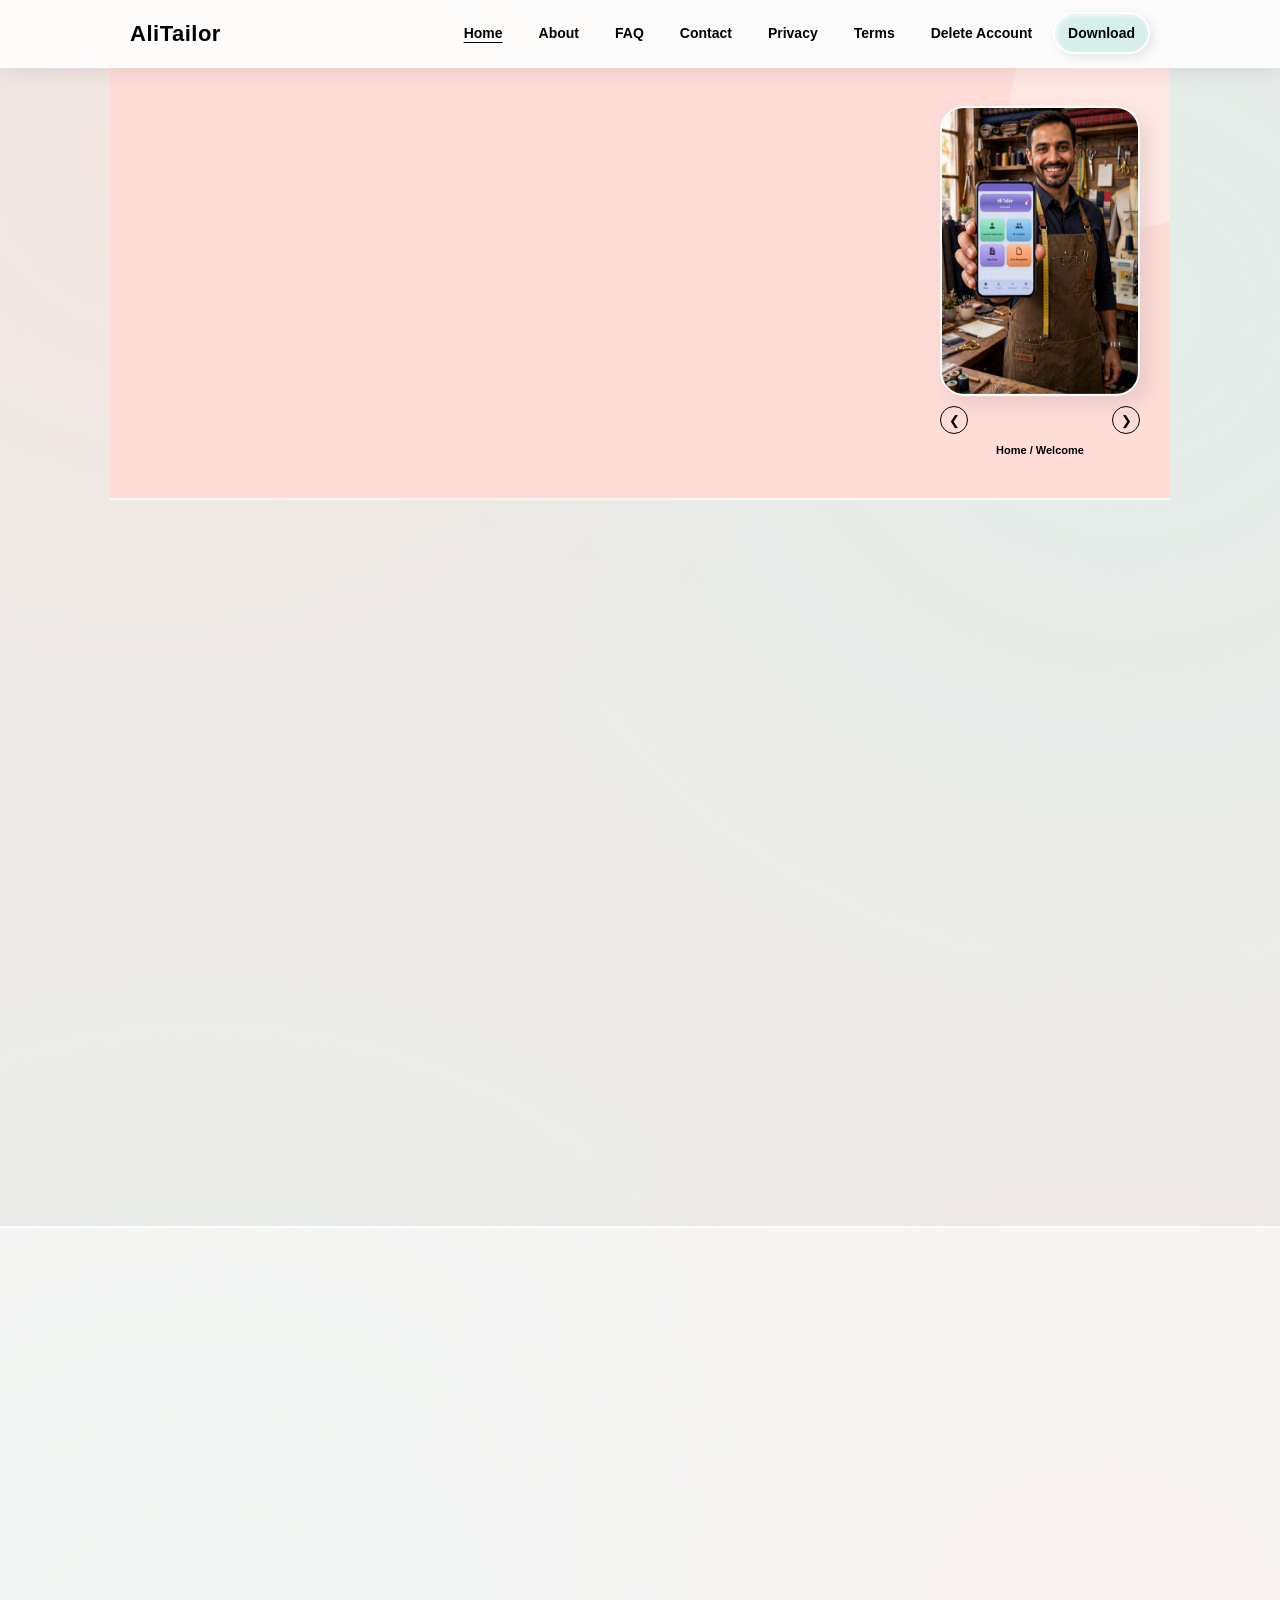
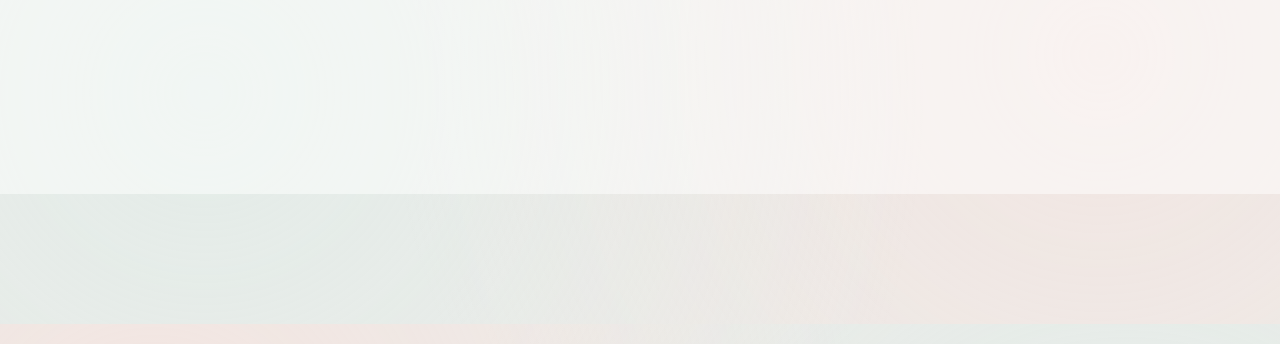
<file: index.html>
<!DOCTYPE html>
<html lang="en">
<head>
    <meta charset="UTF-8">
    <meta name="viewport" content="width=device-width, initial-scale=1.0">
    <title>Ali Tailor — Digital Book for Tailors</title>
    <link rel="icon" type="image/png" href="https://alitailor.top/icon.png">
    <meta name="robots" content="index, follow">
    <link rel="canonical" href="https://alitailor.top/">
<link rel="stylesheet" href="styles.css">
    <meta property="og:type" content="website">
    <meta property="og:site_name" content="Ali Tailor">
    <meta property="og:title" content="Ali Tailor — Digital Book for Tailors">
    <meta property="og:description" content="Save measurements, manage orders and credits, and keep secure backups — all in one simple app for tailors.">
    <meta property="og:url" content="https://alitailor.top/">
    <meta property="og:image" content="https://alitailor.top/icon.png">
    <meta name="twitter:card" content="summary_large_image">
    <meta name="twitter:title" content="Ali Tailor — Digital Book for Tailors">
    <meta name="twitter:description" content="Save measurements, manage orders and credits, and keep secure backups — all in one simple app for tailors.">
    <script type="application/ld+json">{"@context": "https://schema.org", "@type": "SoftwareApplication", "name": "Ali Tailor", "applicationCategory": "BusinessApplication", "operatingSystem": "Android", "description": "Digital book for tailors — measurements, orders, credits, backups and PDFs.", "url": "https://play.google.com/store/apps/details?id=com.ali.tailor", "offers": {"@type": "Offer", "price": "0", "priceCurrency": "USD"}}</script>
</head>
<body class="page-home">
<header class="site-header">
    <div class="nav-wrap">
        <a class="brand" href="https://alitailor.top/">Ali<span>Tailor</span></a>
        <button class="nav-toggle" id="navToggle" type="button" aria-label="Open menu" aria-expanded="false" aria-controls="siteNav">
            <span></span><span></span><span></span>
        </button>
        <nav class="site-nav" id="siteNav" aria-label="Main navigation">
            <a href="https://alitailor.top/">Home</a>
            <a href="https://alitailor.top/AboutUs.html">About</a>
            <a href="https://alitailor.top/FAQ.html">FAQ</a>
            <a href="https://alitailor.top/ContactUs.html">Contact</a>
            <a href="https://alitailor.top/PrivacyPolicy.html">Privacy</a>
            <a href="https://alitailor.top/Terms&amp;Condition.html">Terms</a>
            <a href="https://alitailor.top/DeleteAccount.html">Delete Account</a>
            <a class="nav-download" href="https://play.google.com/store/apps/details?id=com.ali.tailor" target="_blank" rel="noopener">Download</a>
        </nav>
    </div>
</header>


    <section class="hero">
        <div class="hero-copy">
            <h1>Ali Tailor</h1>
            <p>The digital book for tailors — save measurements, manage orders and credits, and keep secure backups, all in one place.</p>

            <div class="hero-points">
                <span class="hero-point">Record payments &amp; send slips</span>
                <span class="hero-point">Works offline — no internet needed</span>
                <span class="hero-point">Order, delivery &amp; credit reminders</span>
                <span class="hero-point">Specially designed for gents, pant-coat and ladies tailors</span>
            </div>

            <a class="play-badge" href="https://play.google.com/store/apps/details?id=com.ali.tailor" target="_blank" rel="noopener">
                <svg viewBox="0 0 120 128" aria-hidden="true"><path d="M20 12 L20 116 L104 64 Z" fill="#000000"/></svg>
                <span><small>GET IT ON</small><b>Google Play</b></span>
            </a>
        </div>

        <div class="hero-carousel" id="heroCarousel">
            <div class="hero-carousel-stage">
                <img class="hero-shot is-on" src="screenshots/IMG_1795848184913.jpg" alt="Ali Tailor home screen">
                <img class="hero-shot" src="screenshots/IMG_1795848184801.jpg" alt="Order management screen">
                <img class="hero-shot" src="screenshots/IMG_1795848184388.jpg" alt="Measurement registration screen">
                <img class="hero-shot" src="screenshots/IMG_1795848185020.jpg" alt="Customer details screen">
                <img class="hero-shot" src="screenshots/IMG_1795848184603.jpg" alt="Credit screen">
                <img class="hero-shot" src="screenshots/IMG_1795848184498.jpg" alt="Dashboard screen">
                <img class="hero-shot" src="screenshots/IMG_1795848184701.jpg" alt="Settings screen">
            </div>
            <div class="hero-carousel-nav">
                <button id="heroShotPrev" type="button" aria-label="Previous screenshot">&#10094;</button>
                <button id="heroShotNext" type="button" aria-label="Next screenshot">&#10095;</button>
            </div>
            <div class="hero-carousel-caption" id="heroShotCaption">Home / Welcome</div>
        </div>
    </section>

    <section class="features">
        <h2>Main Features</h2>
        <div class="cards">
            <div class="card">
                <div class="icon">&#128083;</div>
                <h3>Measurements</h3>
                <p>Save every customer's measurements securely and view them whenever you need.</p>
            </div>
            <div class="card">
                <div class="icon">&#128196;</div>
                <h3>Orders</h3>
                <p>Create orders and keep a complete record of all of them in one place.</p>
            </div>
            <div class="card">
                <div class="icon">&#128179;</div>
                <h3>Credit</h3>
                <p>Keep track of credit and payments in a simple and easy way.</p>
            </div>
            <div class="card">
                <div class="icon">&#128190;</div>
                <h3>Backup &amp; Summary</h3>
                <p>Take a backup of your data and view the full summary at a glance.</p>
            </div>
            <div class="card">
                <div class="icon">&#128203;</div>
                <h3>Order Management</h3>
                <p>Track every order and update its status anytime.</p>
            </div>
            <div class="card">
                <div class="icon">&#128228;</div>
                <h3>PDF</h3>
                <p>Create PDFs for measurements, orders and credits — save, share and print with ease.</p>
            </div>
        </div>
    </section>

    <section class="testimonials" aria-label="User reviews">
        <h2>What Users Say</h2>
        <p class="section-sub">Real reviews from Google Play Store users.</p>

        <div class="review-stage" id="reviewStage" tabindex="0">
            <div class="review-bg" aria-hidden="true"></div>

            <button class="review-arrow review-prev" id="reviewPrev" type="button" aria-label="Previous review">&#10094;</button>

            <div class="review-track" id="reviewTrack"></div>

            <button class="review-arrow review-next" id="reviewNext" type="button" aria-label="Next review">&#10095;</button>
        </div>

        <div class="review-dots" id="reviewDots" aria-label="Choose a review"></div>
    </section>



    <a class="sticky-cta" href="https://play.google.com/store/apps/details?id=com.ali.tailor" target="_blank" rel="noopener">&#9654; Download</a>
<button class="back-to-top" id="backToTop" type="button" aria-label="Back to top">&#8593;</button>
<footer class="site-footer">
    <div class="footer-links">
        <a href="https://alitailor.top/PrivacyPolicy.html">Privacy Policy</a>
        <a href="https://alitailor.top/Terms&amp;Condition.html">Terms &amp; Conditions</a>
        <a href="https://alitailor.top/DeleteAccount.html">Delete Account</a>
    </div>
    <p>&copy; <span class="year"></span> Ali Tailor. All rights reserved.</p>
</footer>
<script src="script.js"></script>
</body>
</html>
</file>
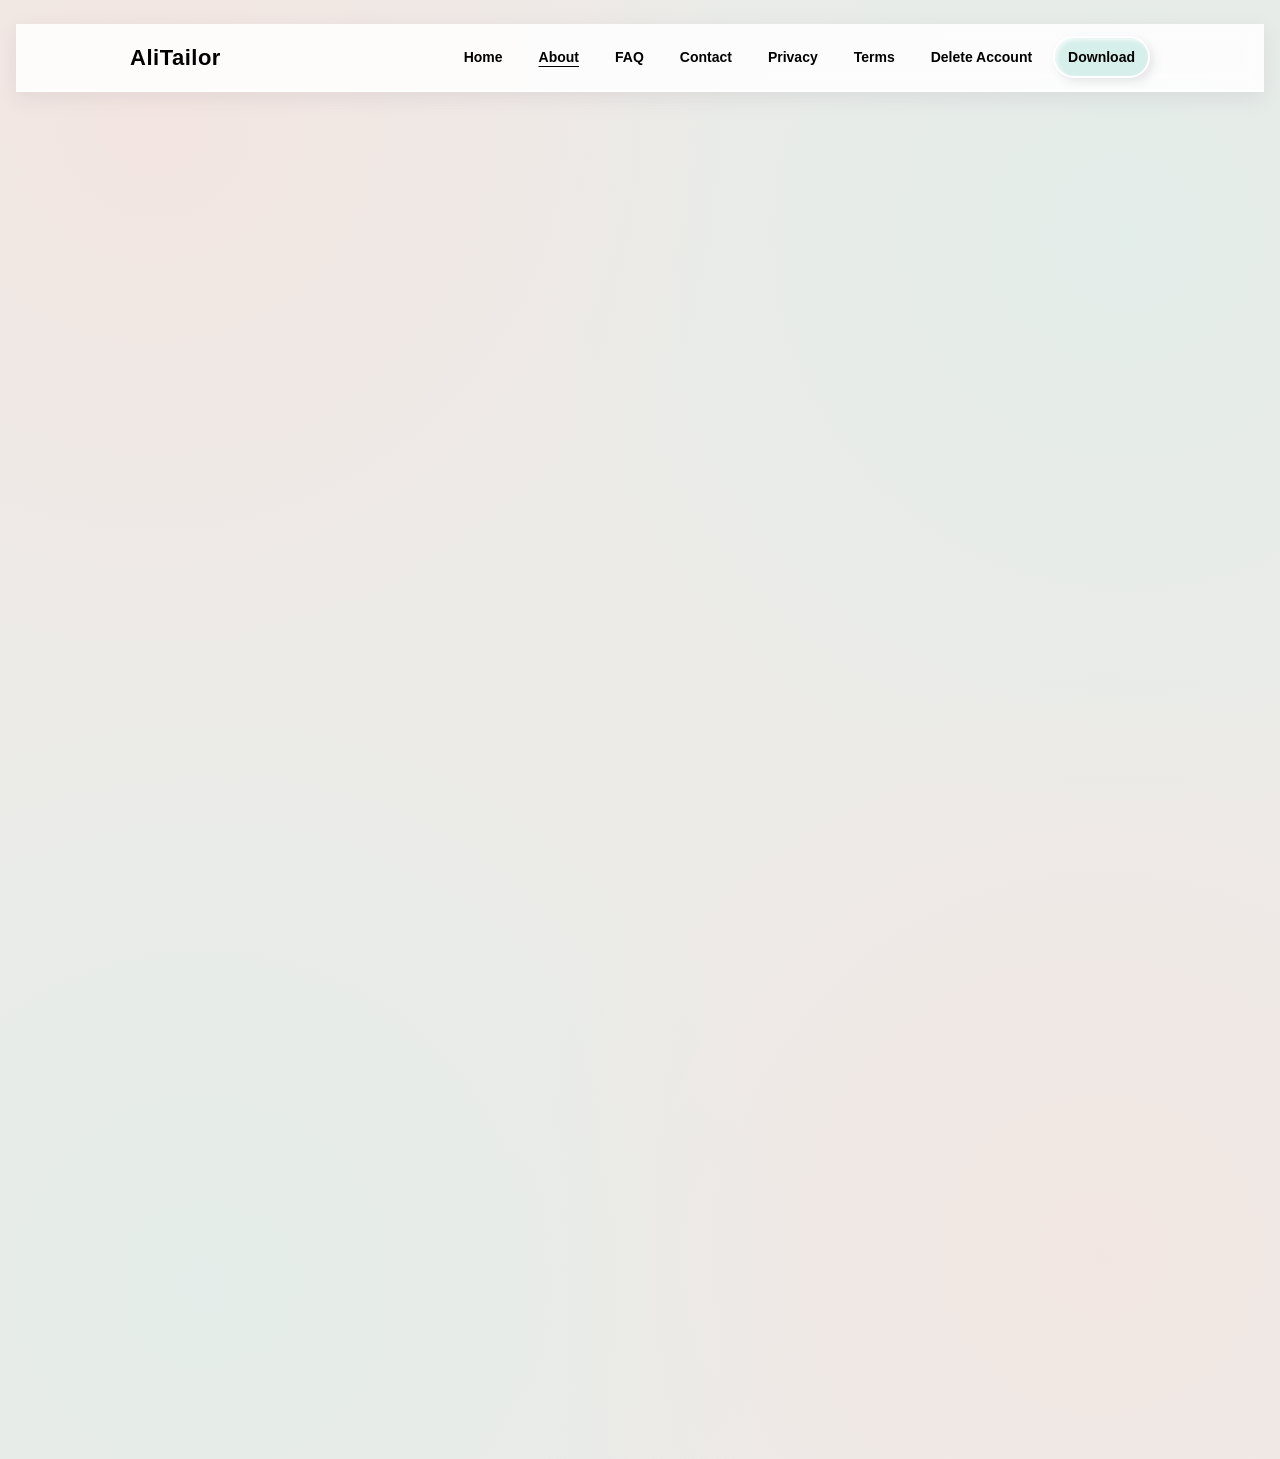
<file: AboutUs.html>
<!DOCTYPE html>
<html lang="en">
<head>
    <meta charset="UTF-8">
    <meta name="viewport" content="width=device-width, initial-scale=1.0">
    <title>About Us - Ali Tailor</title>
    <link rel="icon" type="image/png" href="https://alitailor.top/icon.png">
    <meta name="robots" content="index, follow">
    <link rel="canonical" href="https://alitailor.top/AboutUs.html">
<link rel="stylesheet" href="styles.css">
    <meta property="og:type" content="website">
    <meta property="og:site_name" content="Ali Tailor">
    <meta property="og:title" content="About Us - Ali Tailor">
    <meta property="og:description" content="Learn about Ali Tailor, the digital book built to make tailors’ work easier and more organised.">
    <meta property="og:url" content="https://alitailor.top/AboutUs.html">
    <meta property="og:image" content="https://alitailor.top/icon.png">
    <meta name="twitter:card" content="summary_large_image">
    <meta name="twitter:title" content="About Us - Ali Tailor">
    <meta name="twitter:description" content="Learn about Ali Tailor, the digital book built to make tailors’ work easier and more organised.">
    <script type="application/ld+json">{"@context": "https://schema.org", "@type": "SoftwareApplication", "name": "Ali Tailor", "applicationCategory": "BusinessApplication", "operatingSystem": "Android", "description": "Digital book for tailors — measurements, orders, credits, backups and PDFs.", "url": "https://play.google.com/store/apps/details?id=com.ali.tailor", "offers": {"@type": "Offer", "price": "0", "priceCurrency": "USD"}}</script>
</head>
<body class="page-doc">
<header class="site-header">
    <div class="nav-wrap">
        <a class="brand" href="https://alitailor.top/">Ali<span>Tailor</span></a>
        <button class="nav-toggle" id="navToggle" type="button" aria-label="Open menu" aria-expanded="false" aria-controls="siteNav">
            <span></span><span></span><span></span>
        </button>
        <nav class="site-nav" id="siteNav" aria-label="Main navigation">
            <a href="https://alitailor.top/">Home</a>
            <a href="https://alitailor.top/AboutUs.html">About</a>
            <a href="https://alitailor.top/FAQ.html">FAQ</a>
            <a href="https://alitailor.top/ContactUs.html">Contact</a>
            <a href="https://alitailor.top/PrivacyPolicy.html">Privacy</a>
            <a href="https://alitailor.top/Terms&amp;Condition.html">Terms</a>
            <a href="https://alitailor.top/DeleteAccount.html">Delete Account</a>
            <a class="nav-download" href="https://play.google.com/store/apps/details?id=com.ali.tailor" target="_blank" rel="noopener">Download</a>
        </nav>
    </div>
</header>

<div class="page-wrap">

    <div class="header-banner">
        <div class="badge-icon">✂️</div>
        <h1>About Us</h1>
        <div class="subtitle">Ali Tailor — Digital Tailor Management Book</div>
    </div>

    <div class="card">
        <p class="intro">
            <strong>Ali Tailor app</strong> is essentially a modern and complete system for tailors, which
            digitizes the traditional copy-pen methodology. Our goal is to provide all our tailor brothers
            with this complete facility so that they can use this tailor management app, which makes their
            work much easier, whether it is about accounting or managing customer registration.
        </p>

        <div class="section">
            <div class="num-badge">★</div>
            <div class="section-body">
                <h2>Key Features</h2>
                <ul class="clean-list">
                    <li><strong>Account &amp; Credit Tracking:</strong> Easily keep track of credit accounts and advance payments during booking.</li>
                    <li><strong>Media Attachments:</strong> Add design and fabric images directly during bookings.</li>
                    <li><strong>Customizable Registration:</strong> Edit the customer registration form as per your convenience.</li>
                    <li><strong>Flexible Booking Management:</strong> Make changes to measurements and modify order receipts later with complete ease.</li>
                    <li><strong>Communication Tools:</strong> Built-in WhatsApp and phone call facilities along with PDF sharing.</li>
                    <li><strong>Backup &amp; Notifications:</strong> Complete data backup and important alerts for order tracking, upcoming deliveries, and credit notifications.</li>
                    <li><strong>Multilingual Support:</strong> Available in seven languages — Urdu, English, Hindi, Bengali, Nepali, Arabic, and Farsi.</li>
                </ul>
            </div>
        </div>

        <div class="section">
            <div class="num-badge">🙂</div>
            <div class="section-body">
                <h2>Simple &amp; User-Friendly</h2>
                <p>The interface is designed to be very simple and extremely easy to understand, making the digital transition effortless for every user.</p>
            </div>
        </div>

        <div class="button-group">
            <a href="https://alitailor.top/Terms&Condition.html" class="btn-secondary">Terms &amp; Conditions</a>
            <a href="https://alitailor.top/PrivacyPolicy.html" class="btn-secondary">Privacy Policy</a>
        </div>
    </div>

    <div class="contact-card">
        <p>Have any questions?</p>
        <h3>Contact Ali Tailor Support</h3>
        <a href="mailto:alitailorapp@gmail.com">✉️ alitailorapp@gmail.com</a>
    </div>

</div>

<a class="sticky-cta" href="https://play.google.com/store/apps/details?id=com.ali.tailor" target="_blank" rel="noopener">&#9654; Download</a>
<button class="back-to-top" id="backToTop" type="button" aria-label="Back to top">&#8593;</button>
<footer class="site-footer">
    <div class="footer-links">
        <a href="https://alitailor.top/PrivacyPolicy.html">Privacy Policy</a>
        <a href="https://alitailor.top/Terms&amp;Condition.html">Terms &amp; Conditions</a>
        <a href="https://alitailor.top/DeleteAccount.html">Delete Account</a>
    </div>
    <p>&copy; <span class="year"></span> Ali Tailor. All rights reserved.</p>
</footer>
<script src="script.js"></script>
</body>
</html>
</file>
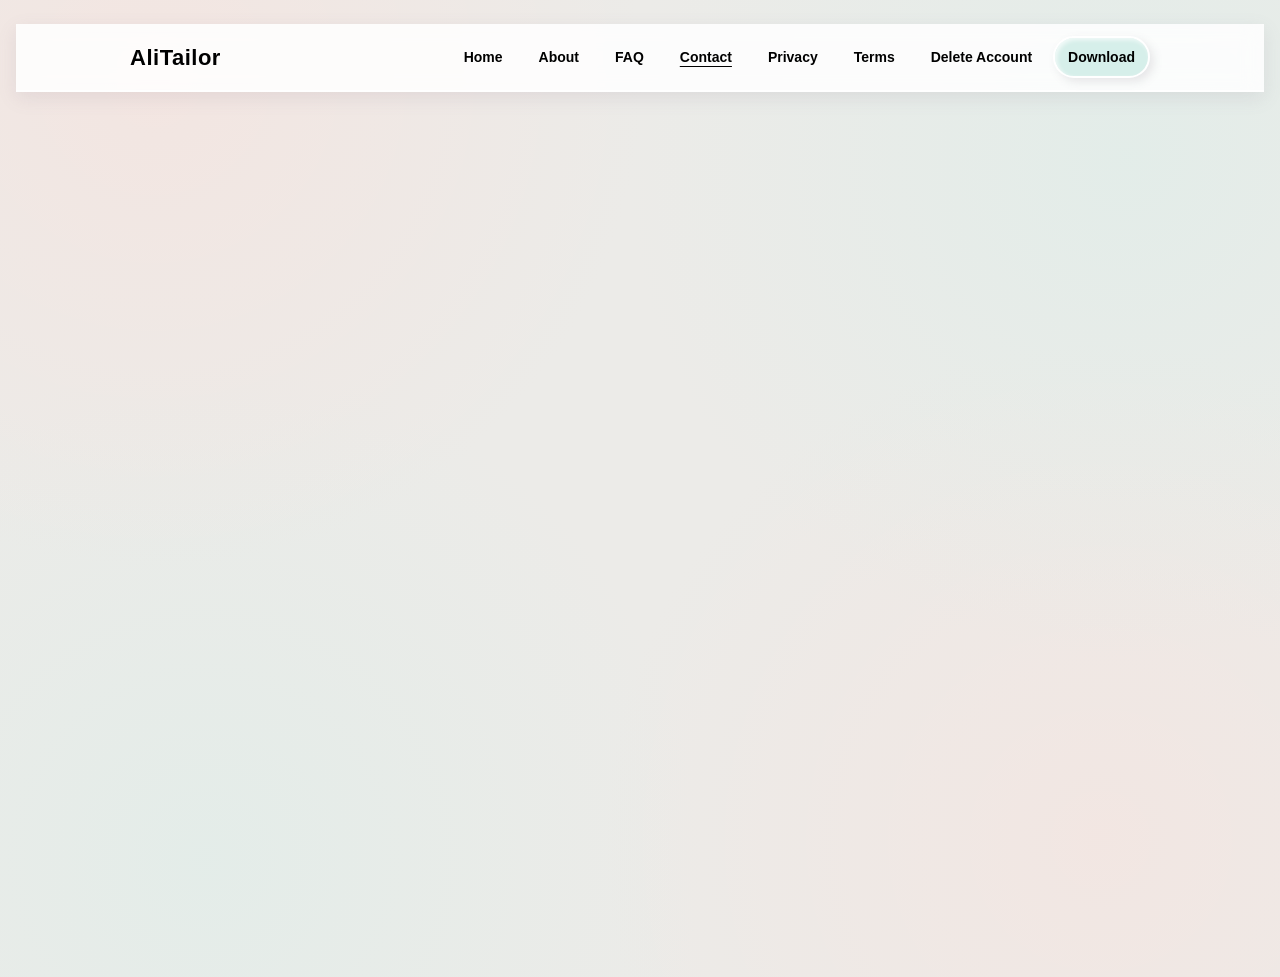
<file: ContactUs.html>
<!DOCTYPE html>
<html lang="en">
<head>
    <meta charset="UTF-8">
    <meta name="viewport" content="width=device-width, initial-scale=1.0">
    <title>Contact Us - Ali Tailor</title>
    <link rel="icon" type="image/png" href="https://alitailor.top/icon.png">
    <meta name="robots" content="index, follow">
    <link rel="canonical" href="https://alitailor.top/ContactUs.html">
<link rel="stylesheet" href="styles.css">
    <meta property="og:type" content="website">
    <meta property="og:site_name" content="Ali Tailor">
    <meta property="og:title" content="Contact Us - Ali Tailor">
    <meta property="og:description" content="Questions or suggestions? Contact Ali Tailor support and we usually reply within 24 hours.">
    <meta property="og:url" content="https://alitailor.top/ContactUs.html">
    <meta property="og:image" content="https://alitailor.top/icon.png">
    <meta name="twitter:card" content="summary_large_image">
    <meta name="twitter:title" content="Contact Us - Ali Tailor">
    <meta name="twitter:description" content="Questions or suggestions? Contact Ali Tailor support and we usually reply within 24 hours.">
    <script type="application/ld+json">{"@context": "https://schema.org", "@type": "SoftwareApplication", "name": "Ali Tailor", "applicationCategory": "BusinessApplication", "operatingSystem": "Android", "description": "Digital book for tailors — measurements, orders, credits, backups and PDFs.", "url": "https://play.google.com/store/apps/details?id=com.ali.tailor", "offers": {"@type": "Offer", "price": "0", "priceCurrency": "USD"}}</script>
</head>
<body class="page-doc">
<header class="site-header">
    <div class="nav-wrap">
        <a class="brand" href="https://alitailor.top/">Ali<span>Tailor</span></a>
        <button class="nav-toggle" id="navToggle" type="button" aria-label="Open menu" aria-expanded="false" aria-controls="siteNav">
            <span></span><span></span><span></span>
        </button>
        <nav class="site-nav" id="siteNav" aria-label="Main navigation">
            <a href="https://alitailor.top/">Home</a>
            <a href="https://alitailor.top/AboutUs.html">About</a>
            <a href="https://alitailor.top/FAQ.html">FAQ</a>
            <a href="https://alitailor.top/ContactUs.html">Contact</a>
            <a href="https://alitailor.top/PrivacyPolicy.html">Privacy</a>
            <a href="https://alitailor.top/Terms&amp;Condition.html">Terms</a>
            <a href="https://alitailor.top/DeleteAccount.html">Delete Account</a>
            <a class="nav-download" href="https://play.google.com/store/apps/details?id=com.ali.tailor" target="_blank" rel="noopener">Download</a>
        </nav>
    </div>
</header>

<div class="page-wrap">

    <div class="header-banner">
        <div class="badge-icon">📩</div>
        <h1>Contact Us</h1>
        <div class="subtitle">Ali Tailor — We are here to help you</div>
    </div>

    <div class="card">
        <p class="intro">
            For any <strong>questions, suggestions, or assistance</strong>, please contact us at the email below.
        </p>

        <div class="contact-box">
            <div class="label">Email</div>
            <a href="mailto:alitailorapp@gmail.com">alitailorapp@gmail.com</a>
        </div>

        <div class="button-group">
            <a href="https://alitailor.top/Terms&Condition.html" class="btn-secondary">Terms &amp; Conditions</a>
            <a href="https://alitailor.top/PrivacyPolicy.html" class="btn-secondary">Privacy Policy</a>
        </div>
    </div>

    <div class="contact-card">
        <p>We usually reply within 24 hours.</p>
        <h3>Contact Ali Tailor Support</h3>
        <a href="mailto:alitailorapp@gmail.com">✉️ Send an Email</a>
    </div>

</div>

<a class="sticky-cta" href="https://play.google.com/store/apps/details?id=com.ali.tailor" target="_blank" rel="noopener">&#9654; Download</a>
<button class="back-to-top" id="backToTop" type="button" aria-label="Back to top">&#8593;</button>
<footer class="site-footer">
    <div class="footer-links">
        <a href="https://alitailor.top/PrivacyPolicy.html">Privacy Policy</a>
        <a href="https://alitailor.top/Terms&amp;Condition.html">Terms &amp; Conditions</a>
        <a href="https://alitailor.top/DeleteAccount.html">Delete Account</a>
    </div>
    <p>&copy; <span class="year"></span> Ali Tailor. All rights reserved.</p>
</footer>
<script src="script.js"></script>
</body>
</html>
</file>
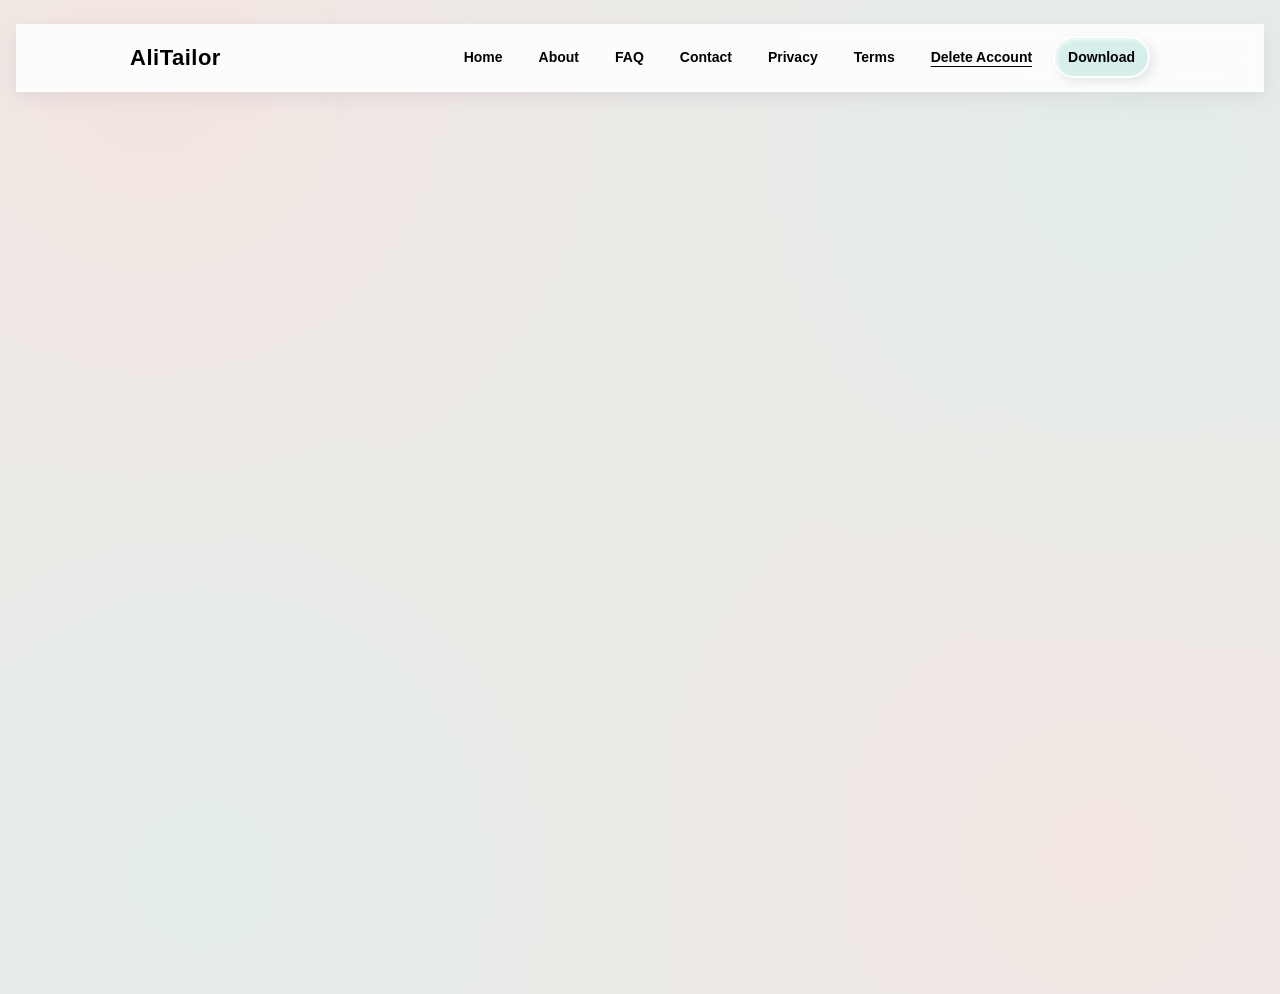
<file: DeleteAccount.html>
<!DOCTYPE html>
<html lang="en">
<head>
    <meta charset="UTF-8">
    <meta name="viewport" content="width=device-width, initial-scale=1.0">
    <title>Delete Account - Ali Tailor</title>
    <link rel="icon" type="image/png" href="https://alitailor.top/icon.png">
    <meta name="robots" content="index, follow">
    <link rel="canonical" href="https://alitailor.top/DeleteAccount.html">
<link rel="stylesheet" href="styles.css">
    <meta property="og:type" content="website">
    <meta property="og:site_name" content="Ali Tailor">
    <meta property="og:title" content="Delete Account - Ali Tailor">
    <meta property="og:description" content="How to delete your Ali Tailor account and stored data.">
    <meta property="og:url" content="https://alitailor.top/DeleteAccount.html">
    <meta property="og:image" content="https://alitailor.top/icon.png">
    <meta name="twitter:card" content="summary_large_image">
    <meta name="twitter:title" content="Delete Account - Ali Tailor">
    <meta name="twitter:description" content="How to delete your Ali Tailor account and stored data.">
    <script type="application/ld+json">{"@context": "https://schema.org", "@type": "SoftwareApplication", "name": "Ali Tailor", "applicationCategory": "BusinessApplication", "operatingSystem": "Android", "description": "Digital book for tailors — measurements, orders, credits, backups and PDFs.", "url": "https://play.google.com/store/apps/details?id=com.ali.tailor", "offers": {"@type": "Offer", "price": "0", "priceCurrency": "USD"}}</script>
</head>
<body class="page-doc">
<header class="site-header">
    <div class="nav-wrap">
        <a class="brand" href="https://alitailor.top/">Ali<span>Tailor</span></a>
        <button class="nav-toggle" id="navToggle" type="button" aria-label="Open menu" aria-expanded="false" aria-controls="siteNav">
            <span></span><span></span><span></span>
        </button>
        <nav class="site-nav" id="siteNav" aria-label="Main navigation">
            <a href="https://alitailor.top/">Home</a>
            <a href="https://alitailor.top/AboutUs.html">About</a>
            <a href="https://alitailor.top/FAQ.html">FAQ</a>
            <a href="https://alitailor.top/ContactUs.html">Contact</a>
            <a href="https://alitailor.top/PrivacyPolicy.html">Privacy</a>
            <a href="https://alitailor.top/Terms&amp;Condition.html">Terms</a>
            <a href="https://alitailor.top/DeleteAccount.html">Delete Account</a>
            <a class="nav-download" href="https://play.google.com/store/apps/details?id=com.ali.tailor" target="_blank" rel="noopener">Download</a>
        </nav>
    </div>
</header>

<div class="page-wrap">

    <div class="header-banner">
        <div class="badge-icon">🗑️</div>
        <h1>Delete Account</h1>
        <div class="subtitle">Ali Tailor — Your data, your control</div>
    </div>

    <div class="card">
        <p class="intro">
            We collect your <strong>name</strong> and <strong>email address</strong>, which you use for login,
            and data regarding Google Play purchases. This data is used to maintain the app's functionality,
            verify purchases, and notify you of important information.
        </p>

        <div class="info-row">
            <div class="info-icon">🔒</div>
            <div class="info-text">Your data is stored securely on <strong>Firebase</strong> and <strong>Google Cloud</strong> infrastructure and is not shared with any other third party, except for law enforcement agencies when required to meet legal obligations.</div>
        </div>

        <div class="info-row">
            <div class="info-icon">🛡️</div>
            <div class="info-text">We maintain privacy standards. If any changes are made to the policy, you'll be notified via the app.</div>
        </div>

        <div class="info-row">
            <div class="info-icon">📧</div>
            <div class="info-text">If you want to have your account deleted, you can send us an email to <a class="link" href="mailto:alitailorapp@gmail.com">alitailorapp@gmail.com</a>.</div>
        </div>
    </div>

    <div class="contact-card">
        <p>Ready to delete your account?</p>
        <h3>Contact Ali Tailor Support</h3>
        <a href="mailto:alitailorapp@gmail.com">✉️ Request Deletion</a>
    </div>

</div>

<a class="sticky-cta" href="https://play.google.com/store/apps/details?id=com.ali.tailor" target="_blank" rel="noopener">&#9654; Download</a>
<button class="back-to-top" id="backToTop" type="button" aria-label="Back to top">&#8593;</button>
<footer class="site-footer">
    <div class="footer-links">
        <a href="https://alitailor.top/PrivacyPolicy.html">Privacy Policy</a>
        <a href="https://alitailor.top/Terms&amp;Condition.html">Terms &amp; Conditions</a>
        <a href="https://alitailor.top/DeleteAccount.html">Delete Account</a>
    </div>
    <p>&copy; <span class="year"></span> Ali Tailor. All rights reserved.</p>
</footer>
<script src="script.js"></script>
</body>
</html>
</file>
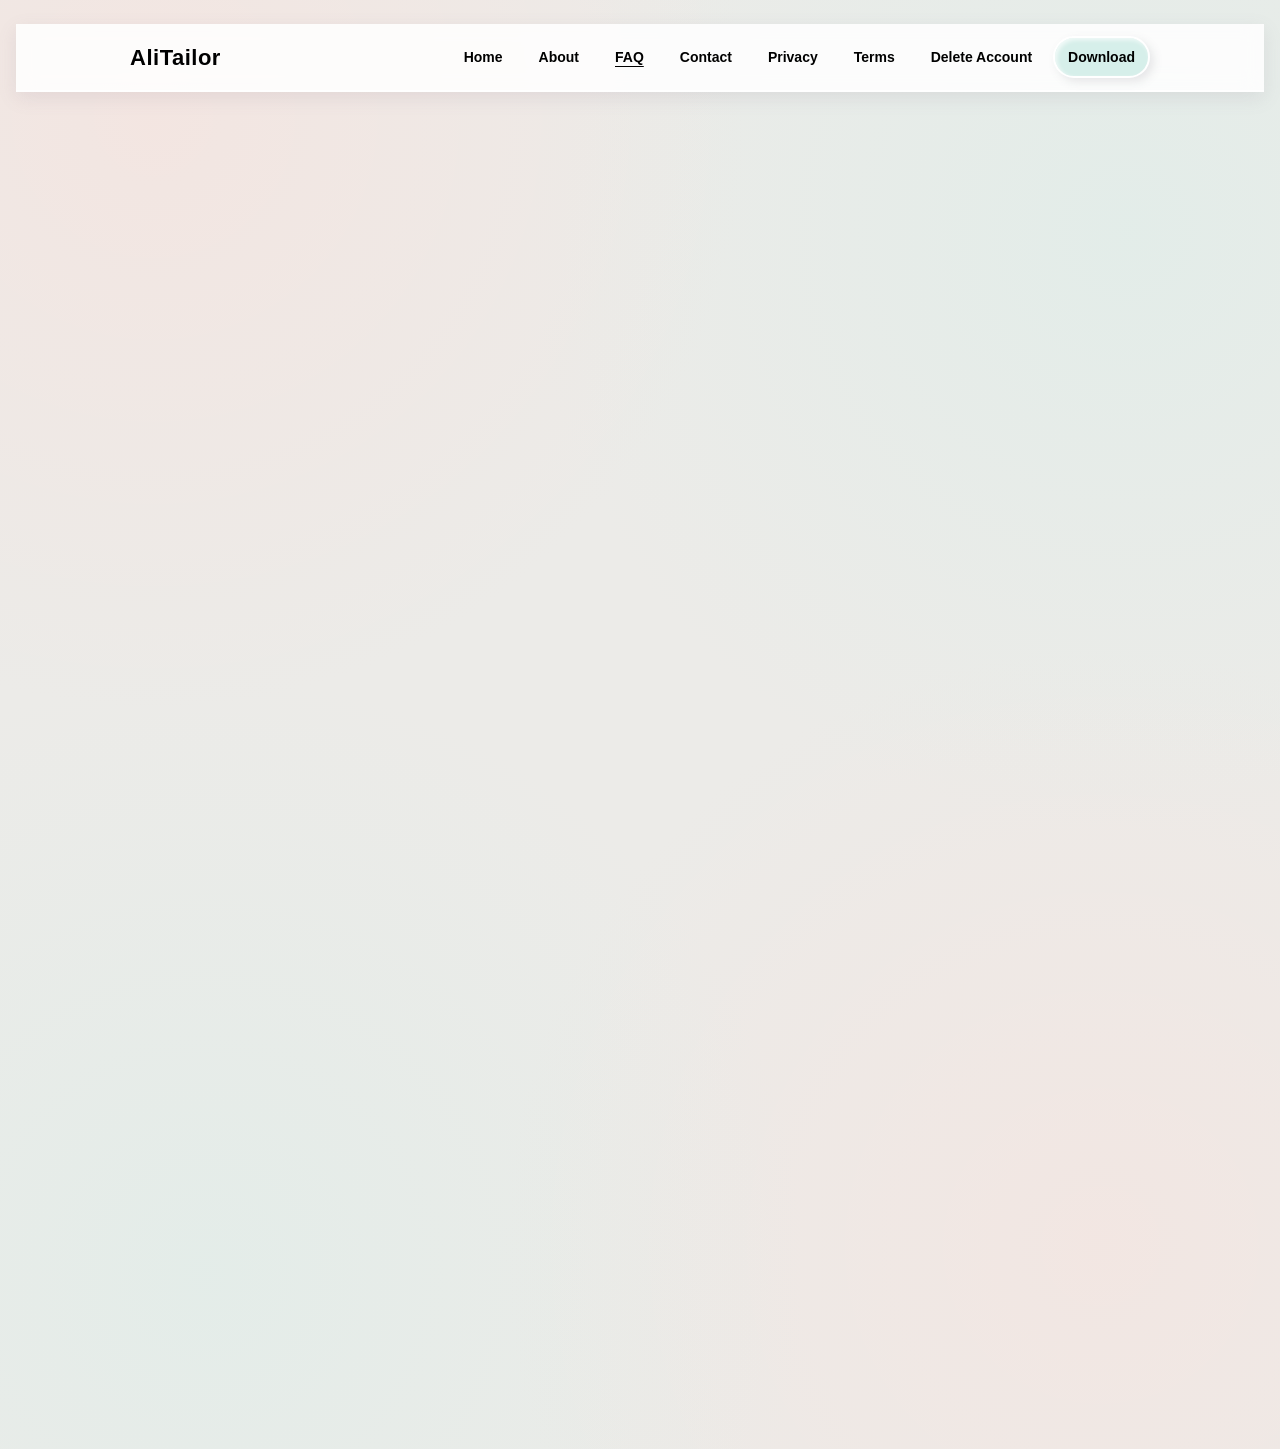
<file: FAQ.html>
<!DOCTYPE html>
<html lang="en">
<head>
    <meta charset="UTF-8">
    <meta name="viewport" content="width=device-width, initial-scale=1.0">
    <title>FAQ - Ali Tailor</title>
    <link rel="icon" type="image/png" href="https://alitailor.top/icon.png">
    <meta name="robots" content="index, follow">
    <link rel="canonical" href="https://alitailor.top/FAQ.html">
    <link rel="stylesheet" href="styles.css">
    <meta property="og:type" content="website">
    <meta property="og:site_name" content="Ali Tailor">
    <meta property="og:title" content="FAQ - Ali Tailor">
    <meta property="og:description" content="Answers to common questions about Ali Tailor: offline use, backups, PDFs, languages, subscriptions and data safety.">
    <meta property="og:url" content="https://alitailor.top/FAQ.html">
    <meta property="og:image" content="https://alitailor.top/icon.png">
    <meta name="twitter:card" content="summary_large_image">
    <meta name="twitter:title" content="FAQ - Ali Tailor">
    <meta name="twitter:description" content="Answers to common questions about Ali Tailor: offline use, backups, PDFs, languages, subscriptions and data safety.">
    <script type="application/ld+json">{"@context": "https://schema.org", "@type": "SoftwareApplication", "name": "Ali Tailor", "applicationCategory": "BusinessApplication", "operatingSystem": "Android", "description": "Digital book for tailors — measurements, orders, credits, backups and PDFs.", "url": "https://play.google.com/store/apps/details?id=com.ali.tailor", "offers": {"@type": "Offer", "price": "0", "priceCurrency": "USD"}}</script>
</head>
<body class="page-doc">

<header class="site-header">
    <div class="nav-wrap">
        <a class="brand" href="https://alitailor.top/">Ali<span>Tailor</span></a>
        <button class="nav-toggle" id="navToggle" type="button" aria-label="Open menu" aria-expanded="false" aria-controls="siteNav">
            <span></span><span></span><span></span>
        </button>
        <nav class="site-nav" id="siteNav" aria-label="Main navigation">
            <a href="https://alitailor.top/">Home</a>
            <a href="https://alitailor.top/AboutUs.html">About</a>
            <a href="https://alitailor.top/FAQ.html">FAQ</a>
            <a href="https://alitailor.top/ContactUs.html">Contact</a>
            <a href="https://alitailor.top/PrivacyPolicy.html">Privacy</a>
            <a href="https://alitailor.top/Terms&amp;Condition.html">Terms</a>
            <a href="https://alitailor.top/DeleteAccount.html">Delete Account</a>
            <a class="nav-download" href="https://play.google.com/store/apps/details?id=com.ali.tailor" target="_blank" rel="noopener">Download</a>
        </nav>
    </div>
</header>

<div class="page-wrap">

    <div class="header-banner">
        <div class="badge-icon">❓</div>
        <h1>Frequently Asked Questions</h1>
        <div class="subtitle">Ali Tailor — quick, clear answers</div>
    </div>

    <div class="card">
        <p class="intro">Everything you need to know about using Ali Tailor. Tap a question to see the answer.</p>

        <div class="faq-list">
            <details class="faq-item">
                <summary>1. Is Ali Tailor free to use?</summary>
                <div class="faq-answer"><p>Ali Tailor is free to download and use with ads. A Premium subscription (monthly, quarterly, half-yearly or yearly) removes all ads and lifts the PDF limit. Measurement packages are also available as one-time purchases.</p></div>
            </details>

            <details class="faq-item">
                <summary>2. Does the app work offline?</summary>
                <div class="faq-answer"><p>Yes. Customer records, orders, measurements, credits and images are stored locally on your device, so the app works offline. An internet connection is only needed for Google Drive backup and restore, and for displaying ads.</p></div>
            </details>

            <details class="faq-item">
                <summary>3. Where is my data stored? Is it safe?</summary>
                <div class="faq-answer"><p>Your business data stays on your device in a secure Room database. When you sign in with Google, only your name and email are stored in Firebase for sign-in. Nothing else is uploaded unless you choose to back up to Google Drive.</p></div>
            </details>

            <details class="faq-item">
                <summary>4. How do I back up and restore my data?</summary>
                <div class="faq-answer"><p>Use the backup option to save your data to your own Google Drive account. Included: customer measurements, credit list, orders (Pending, Working, Completed), registration form edits and app settings. Not included: delivery orders and credit collections.</p></div>
            </details>

            <details class="faq-item">
                <summary>5. Can I create and share PDFs?</summary>
                <div class="faq-answer"><p>Yes — you can create PDFs for measurements, orders and credits. Free users can watch an optional rewarded ad to unlock saving or sharing. Premium subscribers have no limit and see no ads.</p></div>
            </details>

            <details class="faq-item">
                <summary>6. Which languages does the app support?</summary>
                <div class="faq-answer"><p>Ali Tailor supports seven languages: Urdu, English, Hindi, Bengali, Nepali, Arabic and Farsi.</p></div>
            </details>

            <details class="faq-item">
                <summary>7. How can I delete my account or data?</summary>
                <div class="faq-answer"><p>You can delete individual customers, orders, credits and collections inside the app. Uninstalling the app removes all locally stored data. To delete the name and email stored in Firebase, email alitailorapp@gmail.com.</p></div>
            </details>

            <details class="faq-item">
                <summary>8. How do subscriptions and refunds work?</summary>
                <div class="faq-answer"><p>All payments are processed by Google Play Store and prices may vary by region. If you have an issue with a purchase, email alitailorapp@gmail.com within 3 days. While Premium is active, ads are removed; if it expires or is cancelled, ads return automatically.</p></div>
            </details>
        </div>

        <div class="button-group">
            <a class="btn-secondary" href="https://play.google.com/store/apps/details?id=com.ali.tailor" target="_blank" rel="noopener">Download on Play Store</a>
            <a class="btn-secondary" href="https://alitailor.top/ContactUs.html">Contact Us</a>
        </div>
    </div>

    <div class="contact-card">
        <p>Still have a question?</p>
        <h3>Contact Ali Tailor Support</h3>
        <a href="mailto:alitailorapp@gmail.com">✉️ alitailorapp@gmail.com</a>
    </div>

</div>

<a class="sticky-cta" href="https://play.google.com/store/apps/details?id=com.ali.tailor" target="_blank" rel="noopener">&#9654; Download</a>
<button class="back-to-top" id="backToTop" type="button" aria-label="Back to top">&#8593;</button>
<footer class="site-footer">
    <div class="footer-links">
        <a href="https://alitailor.top/PrivacyPolicy.html">Privacy Policy</a>
        <a href="https://alitailor.top/Terms&amp;Condition.html">Terms &amp; Conditions</a>
        <a href="https://alitailor.top/DeleteAccount.html">Delete Account</a>
    </div>
    <p>&copy; <span class="year"></span> Ali Tailor. All rights reserved.</p>
</footer>
<script src="script.js"></script>
</body>
</html>
</file>
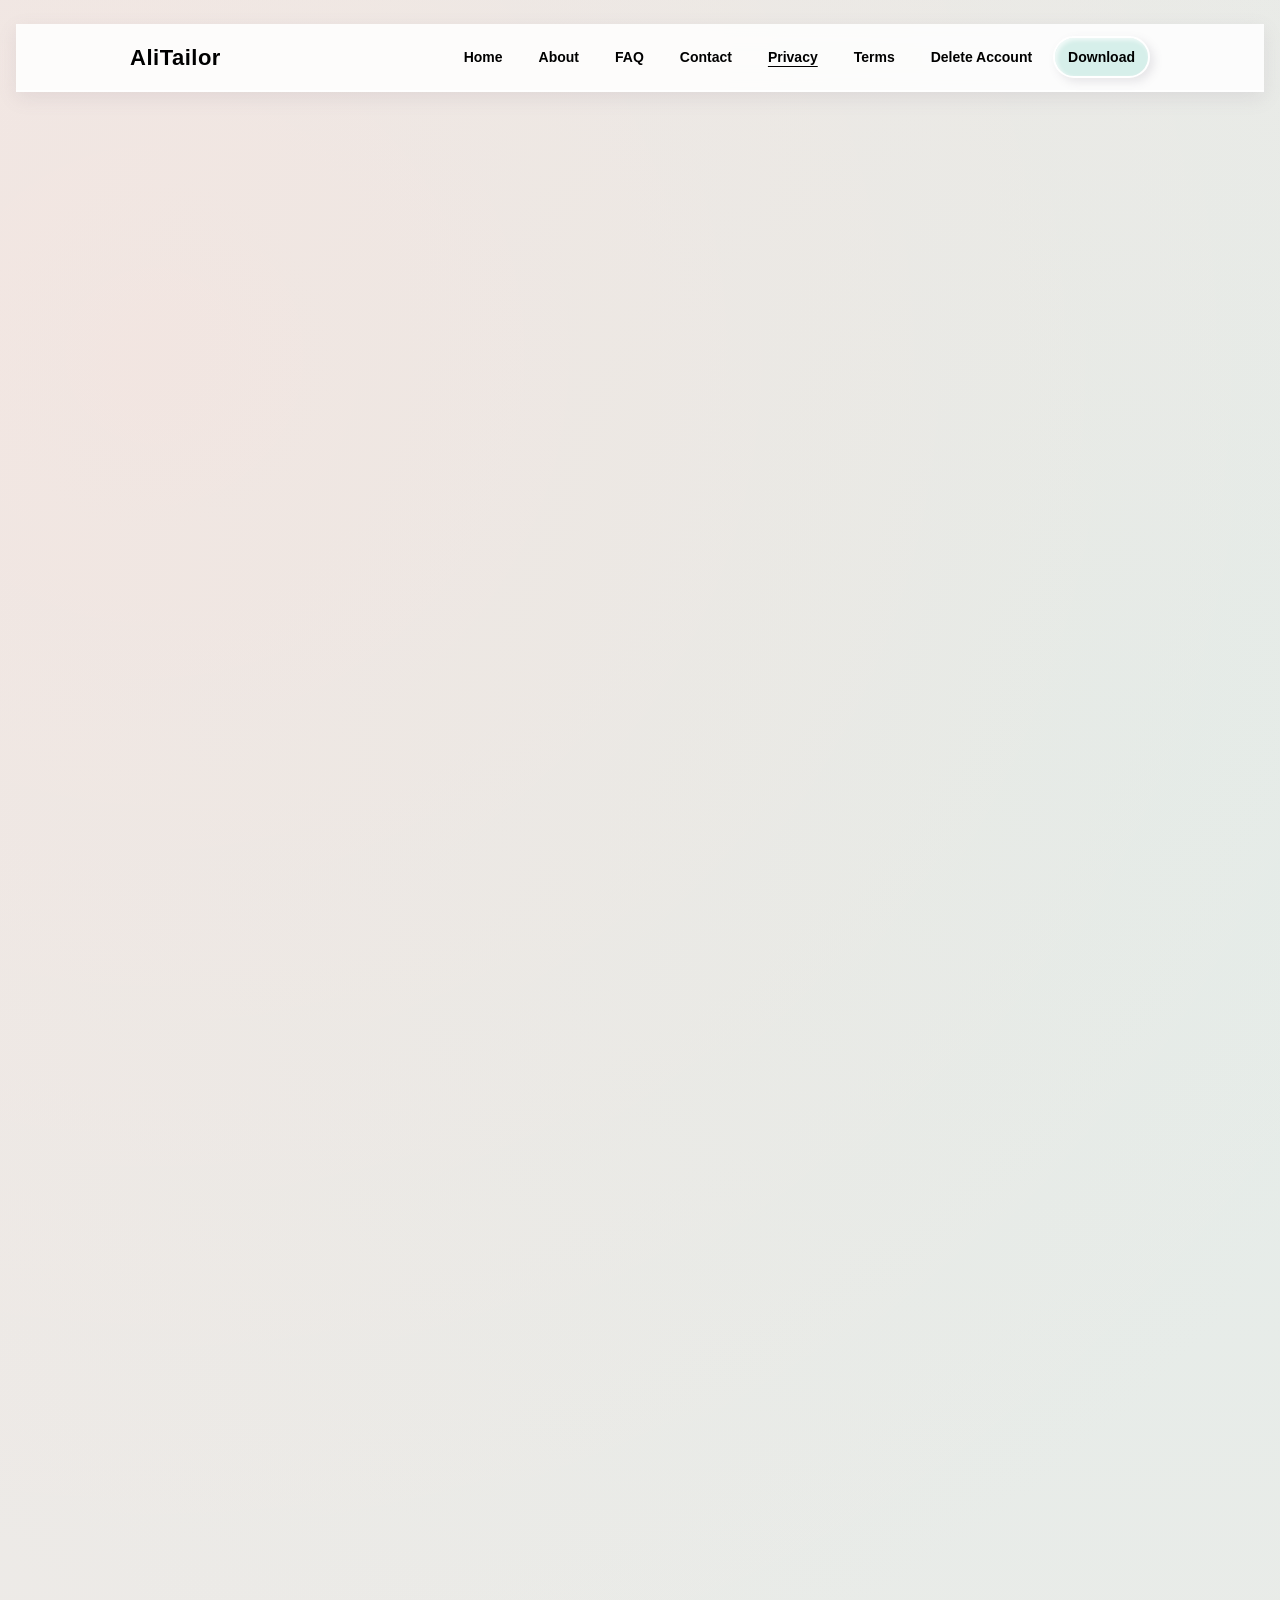
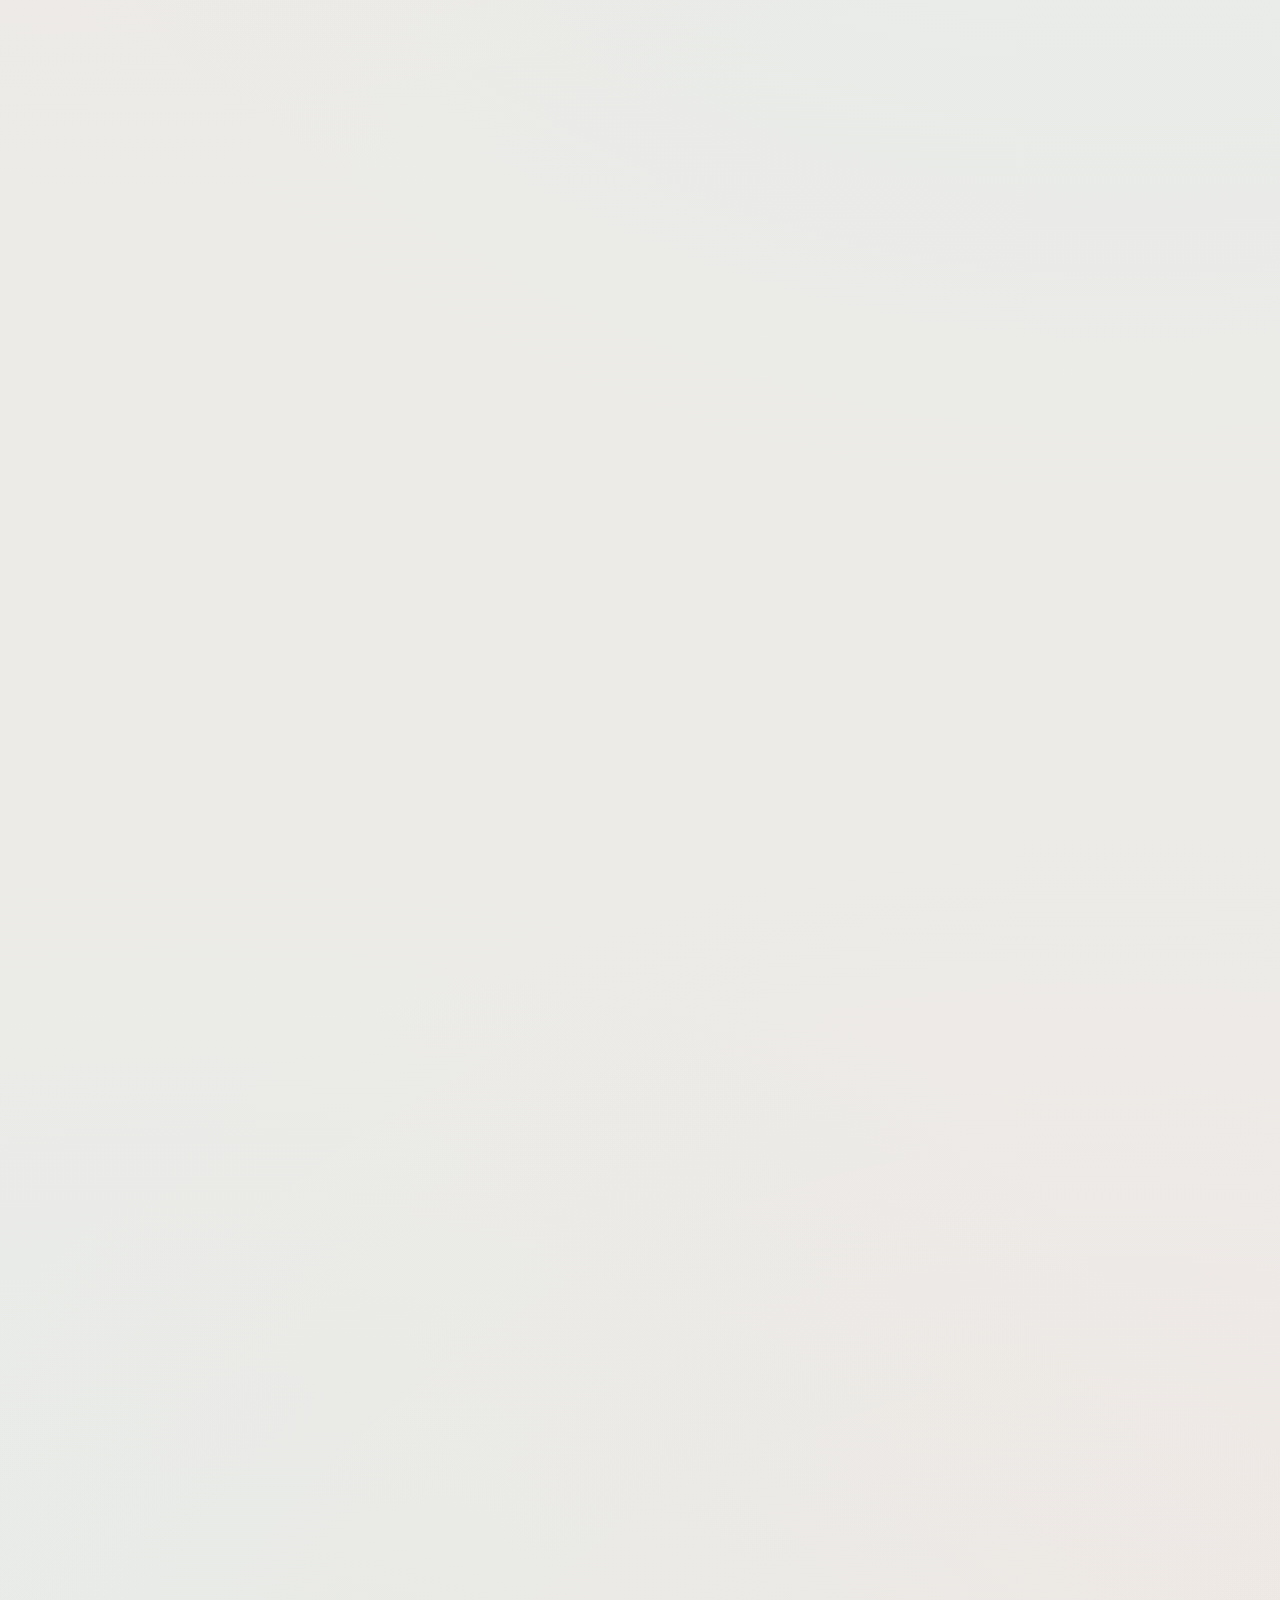
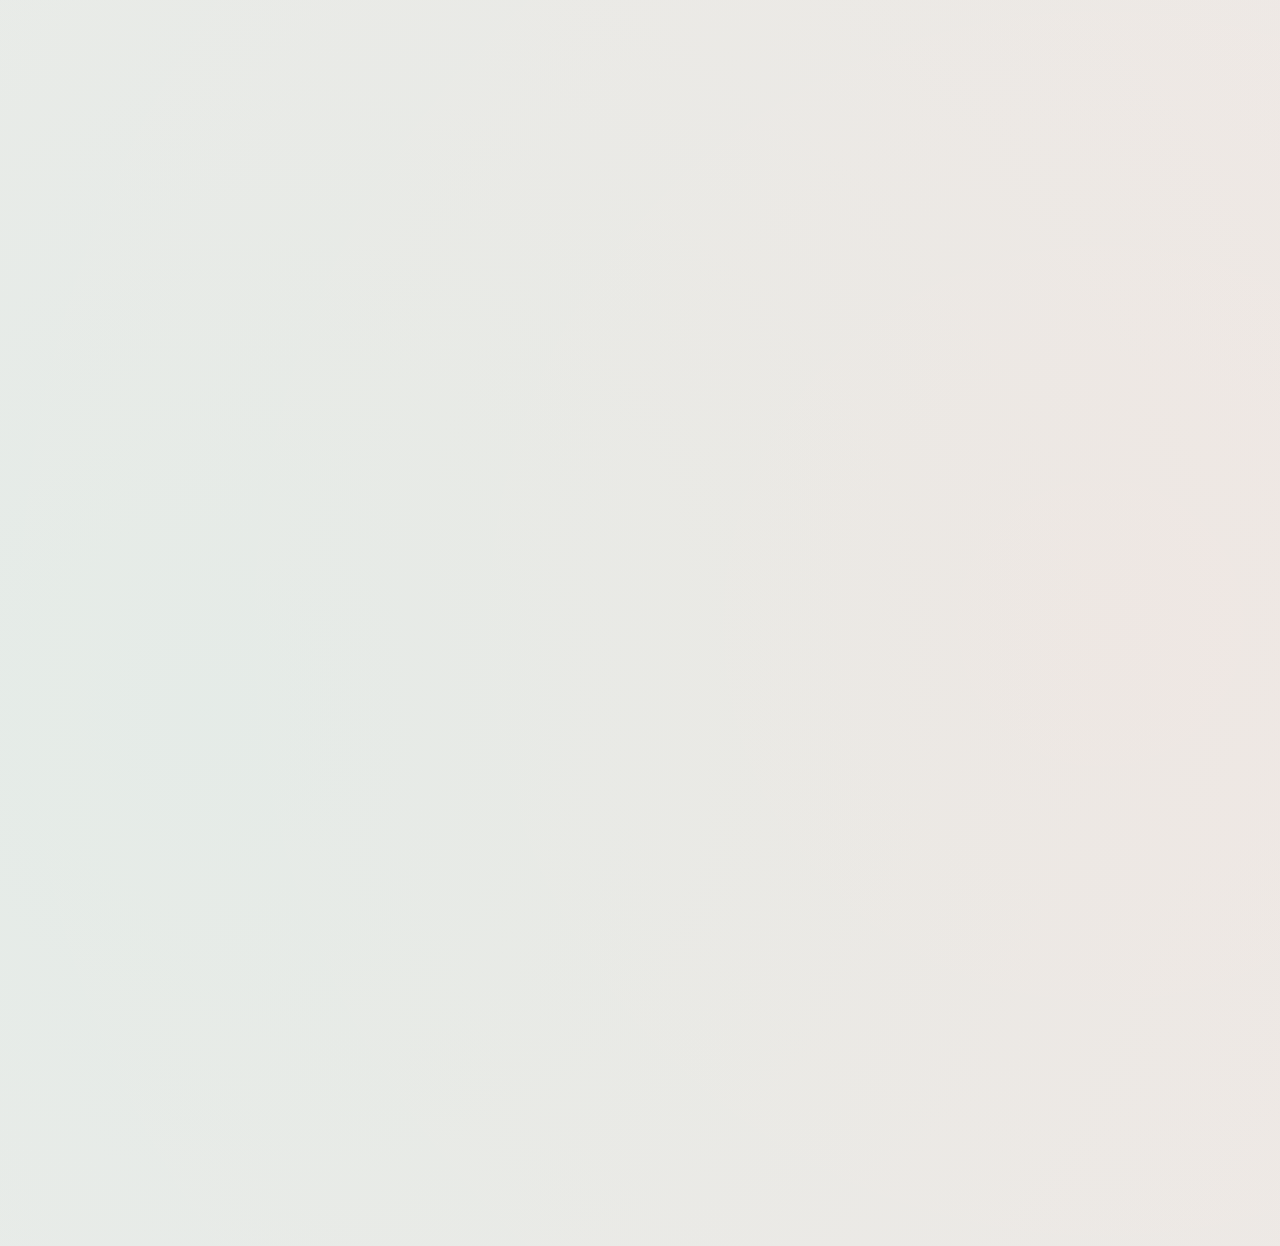
<file: PrivacyPolicy.html>
<!DOCTYPE html>
<html lang="en">
<head>
    <meta charset="UTF-8">
    <meta name="viewport" content="width=device-width, initial-scale=1.0">
    <title>Privacy Policy - Ali Tailor</title>
    <link rel="icon" type="image/png" href="https://alitailor.top/icon.png">
    <meta name="robots" content="index, follow">
    <link rel="canonical" href="https://alitailor.top/PrivacyPolicy.html">
<link rel="stylesheet" href="styles.css">
    <meta property="og:type" content="website">
    <meta property="og:site_name" content="Ali Tailor">
    <meta property="og:title" content="Privacy Policy - Ali Tailor">
    <meta property="og:description" content="How Ali Tailor collects, uses, shares and protects your data.">
    <meta property="og:url" content="https://alitailor.top/PrivacyPolicy.html">
    <meta property="og:image" content="https://alitailor.top/icon.png">
    <meta name="twitter:card" content="summary_large_image">
    <meta name="twitter:title" content="Privacy Policy - Ali Tailor">
    <meta name="twitter:description" content="How Ali Tailor collects, uses, shares and protects your data.">
    <script type="application/ld+json">{"@context": "https://schema.org", "@type": "SoftwareApplication", "name": "Ali Tailor", "applicationCategory": "BusinessApplication", "operatingSystem": "Android", "description": "Digital book for tailors — measurements, orders, credits, backups and PDFs.", "url": "https://play.google.com/store/apps/details?id=com.ali.tailor", "offers": {"@type": "Offer", "price": "0", "priceCurrency": "USD"}}</script>
</head>
<body class="page-doc">
<header class="site-header">
    <div class="nav-wrap">
        <a class="brand" href="https://alitailor.top/">Ali<span>Tailor</span></a>
        <button class="nav-toggle" id="navToggle" type="button" aria-label="Open menu" aria-expanded="false" aria-controls="siteNav">
            <span></span><span></span><span></span>
        </button>
        <nav class="site-nav" id="siteNav" aria-label="Main navigation">
            <a href="https://alitailor.top/">Home</a>
            <a href="https://alitailor.top/AboutUs.html">About</a>
            <a href="https://alitailor.top/FAQ.html">FAQ</a>
            <a href="https://alitailor.top/ContactUs.html">Contact</a>
            <a href="https://alitailor.top/PrivacyPolicy.html">Privacy</a>
            <a href="https://alitailor.top/Terms&amp;Condition.html">Terms</a>
            <a href="https://alitailor.top/DeleteAccount.html">Delete Account</a>
            <a class="nav-download" href="https://play.google.com/store/apps/details?id=com.ali.tailor" target="_blank" rel="noopener">Download</a>
        </nav>
    </div>
</header>

<div class="page-wrap">

    <div class="header-banner">
        <div class="badge-icon">🔒</div>
        <h1>Privacy Policy</h1>
        <div class="subtitle">Ali Tailor Application</div>
        <div class="dates">
            <div class="date-chip">Last Updated: 05/11/2026</div>
            <div class="date-chip">Effective Date: 05/11/2026</div>
        </div>
    </div>

    <div class="card">
        <p class="intro">
            <strong>At Ali Tailor, we value your privacy.</strong> This Privacy Policy explains how we handle
            your data when you use our application.
        </p>

        <div class="section">
            <div class="num-badge">1</div>
            <div class="section-body">
                <h2>Data Collection</h2>
                <p>When you choose to sign in with Google, we collect only the following information:</p>
                <ul class="clean-list">
                    <li>Profile Name</li>
                    <li>Email Address</li>
                </ul>
                <p>This information is used solely for sign-in and profile display purposes. When you sign in, your name and email are stored securely in our Firebase service to recognise you across app sessions. We do not access or store your Google profile picture. We do not access any other data from your Google account.</p>
            </div>
        </div>

        <div class="section">
            <div class="num-badge">2</div>
            <div class="section-body">
                <h2>Data Usage</h2>
                <p>We use Google Firebase Analytics to understand how the app is used (such as how often it is opened and basic device information) so we can improve the app and its features. This analytics data does not include your customer records, orders, measurements, credits, or any other business data you enter — that data stays on your device. We do not use your personal data for promotional purposes.</p>
            </div>
        </div>

        <div class="section">
            <div class="num-badge">3</div>
            <div class="section-body">
                <h2>Data Sharing</h2>
                <p>We do not sell or rent your personal data to anyone. Your business data (customers, orders, measurements, credits, and images) stays on your device.</p>
                <p>We share only the minimum data needed with the following service providers:</p>
                <ul class="clean-list">
                    <li><strong>Google Drive:</strong> Stores your backup when you choose to use cloud backup</li>
                    <li><strong>Google AdMob:</strong> Receives device and advertising information to display ads (free users only — active Premium subscribers see no ads and no advertising data is shared)</li>
                    <li><strong>Firebase (Google):</strong> Stores your sign-in name and email and collects anonymous usage analytics</li>
                </ul>
                <p>These services have their own privacy policies. We are not responsible for their data practices.</p>
            </div>
        </div>

        <div class="section">
            <div class="num-badge">4</div>
            <div class="section-body">
                <h2>Data Deletion Policy</h2>
                <p>You can delete your data at any time:</p>
                <ul class="clean-list">
                    <li><strong>Via App:</strong> You can delete individual customers, orders, credits, and collections directly from the app.</li>
                    <li><strong>Via Google Drive:</strong> If you have backed up data to Google Drive, you can delete it directly from your Google Drive account.</li>
                    <li><strong>Complete Deletion:</strong> Uninstalling the app will remove all locally stored data from your device.</li>
                    <li><strong>Firebase Account Data:</strong> The sign-in name and email stored in Firebase can be deleted by emailing us at <a class="link" href="mailto:alitailorapp@gmail.com">alitailorapp@gmail.com</a>.</li>
                </ul>
            </div>
        </div>

        <div class="section">
            <div class="num-badge">5</div>
            <div class="section-body">
                <h2>Security</h2>
                <p>We take the following measures to protect your data:</p>
                <ul class="clean-list">
                    <li>Your data is stored locally on your device</li>
                    <li>We use Room Database for local storage</li>
                    <li>Google Drive backups are stored on Google's secure servers</li>
                    <li>We do not share your data with any third parties</li>
                </ul>
            </div>
        </div>

        <div class="section">
            <div class="num-badge">6</div>
            <div class="section-body">
                <h2>Children's Privacy</h2>
                <p>This app is not intended for children under the age of 13. We do not knowingly collect personal information from children.</p>
            </div>
        </div>

        <div class="section">
            <div class="num-badge">7</div>
            <div class="section-body">
                <h2>Payments</h2>
                <p>All payments for subscriptions and in-app purchases are securely processed through Google Play Store. We do not store any payment information on our servers.</p>
            </div>
        </div>

        <div class="section">
            <div class="num-badge">8</div>
            <div class="section-body">
                <h2>Advertising</h2>
                <p>This app uses Google AdMob to display advertisements in the following formats:</p>
                <ul class="clean-list">
                    <li>Native ads</li>
                    <li>Banner ads</li>
                    <li>App open ads (shown when you open the app)</li>
                    <li>Rewarded ads (watched voluntarily to unlock optional actions such as saving or sharing PDFs)</li>
                </ul>
                <p>AdMob may collect the following information:</p>
                <ul class="clean-list">
                    <li>Advertising ID (a device identifier used for advertising)</li>
                    <li>Device type (mobile/tablet)</li>
                    <li>Operating system version</li>
                    <li>Number of interactions with advertisements</li>
                    <li>Duration of time spent viewing advertisements</li>
                </ul>
                <p>This information is used to serve and measure ads. You can opt out of personalized ads through your device settings.</p>
                <p><strong>Subscriptions:</strong> If you have an active Premium subscription, no advertisements are shown in the app and no advertising data is collected from you. When your subscription expires or is cancelled, advertisements return automatically and the collection described above applies again.</p>
            </div>
        </div>

        <div class="section">
            <div class="num-badge">9</div>
            <div class="section-body">
                <h2>Local Data Storage</h2>
                <p>All your customer records, orders, measurements, credits, and images are stored locally on your device using a secure database. Your business data is not uploaded to any server, except when: (1) you choose to use the Google Drive backup feature, or (2) you sign in with Google, in which case your name and email are stored in Firebase for authentication (see Section 1).</p>
            </div>
        </div>

        <div class="section">
            <div class="num-badge">10</div>
            <div class="section-body">
                <h2>App Permissions</h2>
                <p>Ali Tailor requests only the following minimal permissions:</p>
                <ul class="clean-list">
                    <li class="sub-list"><strong>Notifications:</strong> Used to send you timely reminders related to:
                        <ul class="nested">
                            <li>Orders that are overdue or approaching their delivery date</li>
                            <li>Backup reminders to help you keep your data safe</li>
                        </ul>
                        No promotional or marketing notifications are sent.
                    </li>
                    <li class="sub-list"><strong>Internet:</strong> Used only for:
                        <ul class="nested">
                            <li>Google Drive backup and restore (if you choose to enable it)</li>
                            <li>Displaying advertisements through Google AdMob</li>
                        </ul>
                    </li>
                    <li class="sub-list"><strong>Google Account (Cloud Backup):</strong> Used only when you choose to sign in with Google for cloud backup and restore. Sign-in and Drive access use Google's own authorization screen. Ali Tailor does not read, store, or transmit your device contacts or any other account data — it only lets you choose which Google account to use for backup.</li>
                </ul>
                <p>Ali Tailor does not request or use the following permissions: Storage / File Access, Location, Microphone, SMS or Phone.</p>
                <p>All data remains on your device unless you explicitly choose to back up to Google Drive.</p>
            </div>
        </div>

        <div class="section">
            <div class="num-badge">11</div>
            <div class="section-body">
                <h2>Data Retention</h2>
                <ul class="clean-list">
                    <li>Your data remains on your device until you uninstall the app</li>
                    <li>Google Drive backups remain in your own Google account — we do not delete them</li>
                    <li>Sign-in information exists only while the app is active</li>
                    <li>Uninstalling the app automatically removes all locally stored data</li>
                </ul>
            </div>
        </div>

        <div class="section">
            <div class="num-badge">12</div>
            <div class="section-body">
                <h2>Your Rights</h2>
                <p>You have the following rights:</p>
                <ul class="clean-list">
                    <li><strong>Access:</strong> You can view your data at any time</li>
                    <li><strong>Correction:</strong> You can correct any inaccurate data</li>
                    <li><strong>Deletion:</strong> You can permanently delete your data</li>
                    <li><strong>Backup:</strong> You can export your data</li>
                </ul>
                <p>All these rights are provided to you within the app itself.</p>
            </div>
        </div>

        <div class="section">
            <div class="num-badge">13</div>
            <div class="section-body">
                <h2>Changes to This Policy</h2>
                <p>We may update this privacy policy from time to time. Continued use of the app after changes constitutes acceptance of the new policy. Important changes will be notified within the app.</p>
            </div>
        </div>

        <div class="section">
            <div class="num-badge">14</div>
            <div class="section-body">
                <h2>Contact Us</h2>
                <p>If you have any questions or concerns about this Privacy Policy, please contact us at:</p>
                <p>Email: <a class="link" href="mailto:alitailorapp@gmail.com">alitailorapp@gmail.com</a></p>
            </div>
        </div>
    </div>

    <div class="contact-card">
        <p>Have any questions?</p>
        <h3>Contact Ali Tailor Support</h3>
        <a href="mailto:alitailorapp@gmail.com">✉️ alitailorapp@gmail.com</a>
    </div>

</div>

<a class="sticky-cta" href="https://play.google.com/store/apps/details?id=com.ali.tailor" target="_blank" rel="noopener">&#9654; Download</a>
<button class="back-to-top" id="backToTop" type="button" aria-label="Back to top">&#8593;</button>
<footer class="site-footer">
    <div class="footer-links">
        <a href="https://alitailor.top/PrivacyPolicy.html">Privacy Policy</a>
        <a href="https://alitailor.top/Terms&amp;Condition.html">Terms &amp; Conditions</a>
        <a href="https://alitailor.top/DeleteAccount.html">Delete Account</a>
    </div>
    <p>&copy; <span class="year"></span> Ali Tailor. All rights reserved.</p>
</footer>
<script src="script.js"></script>
</body>
</html>
</file>
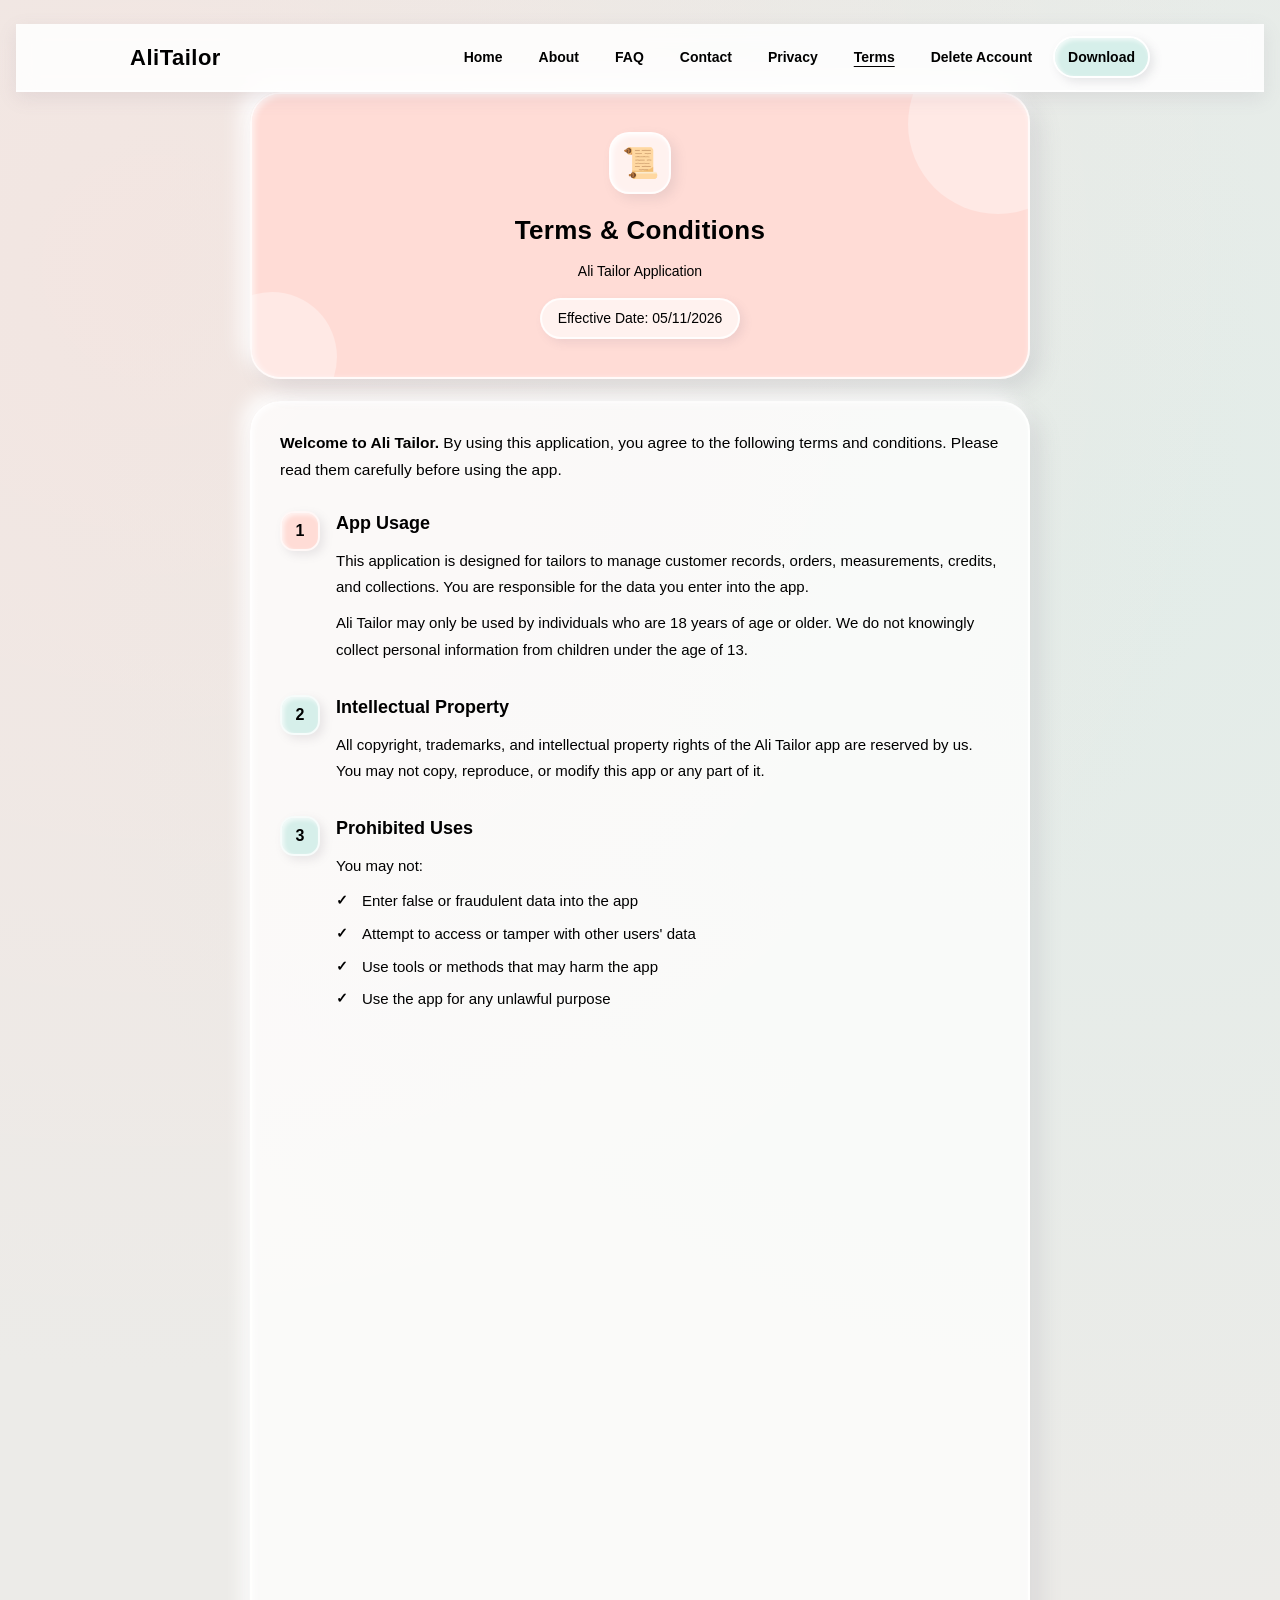
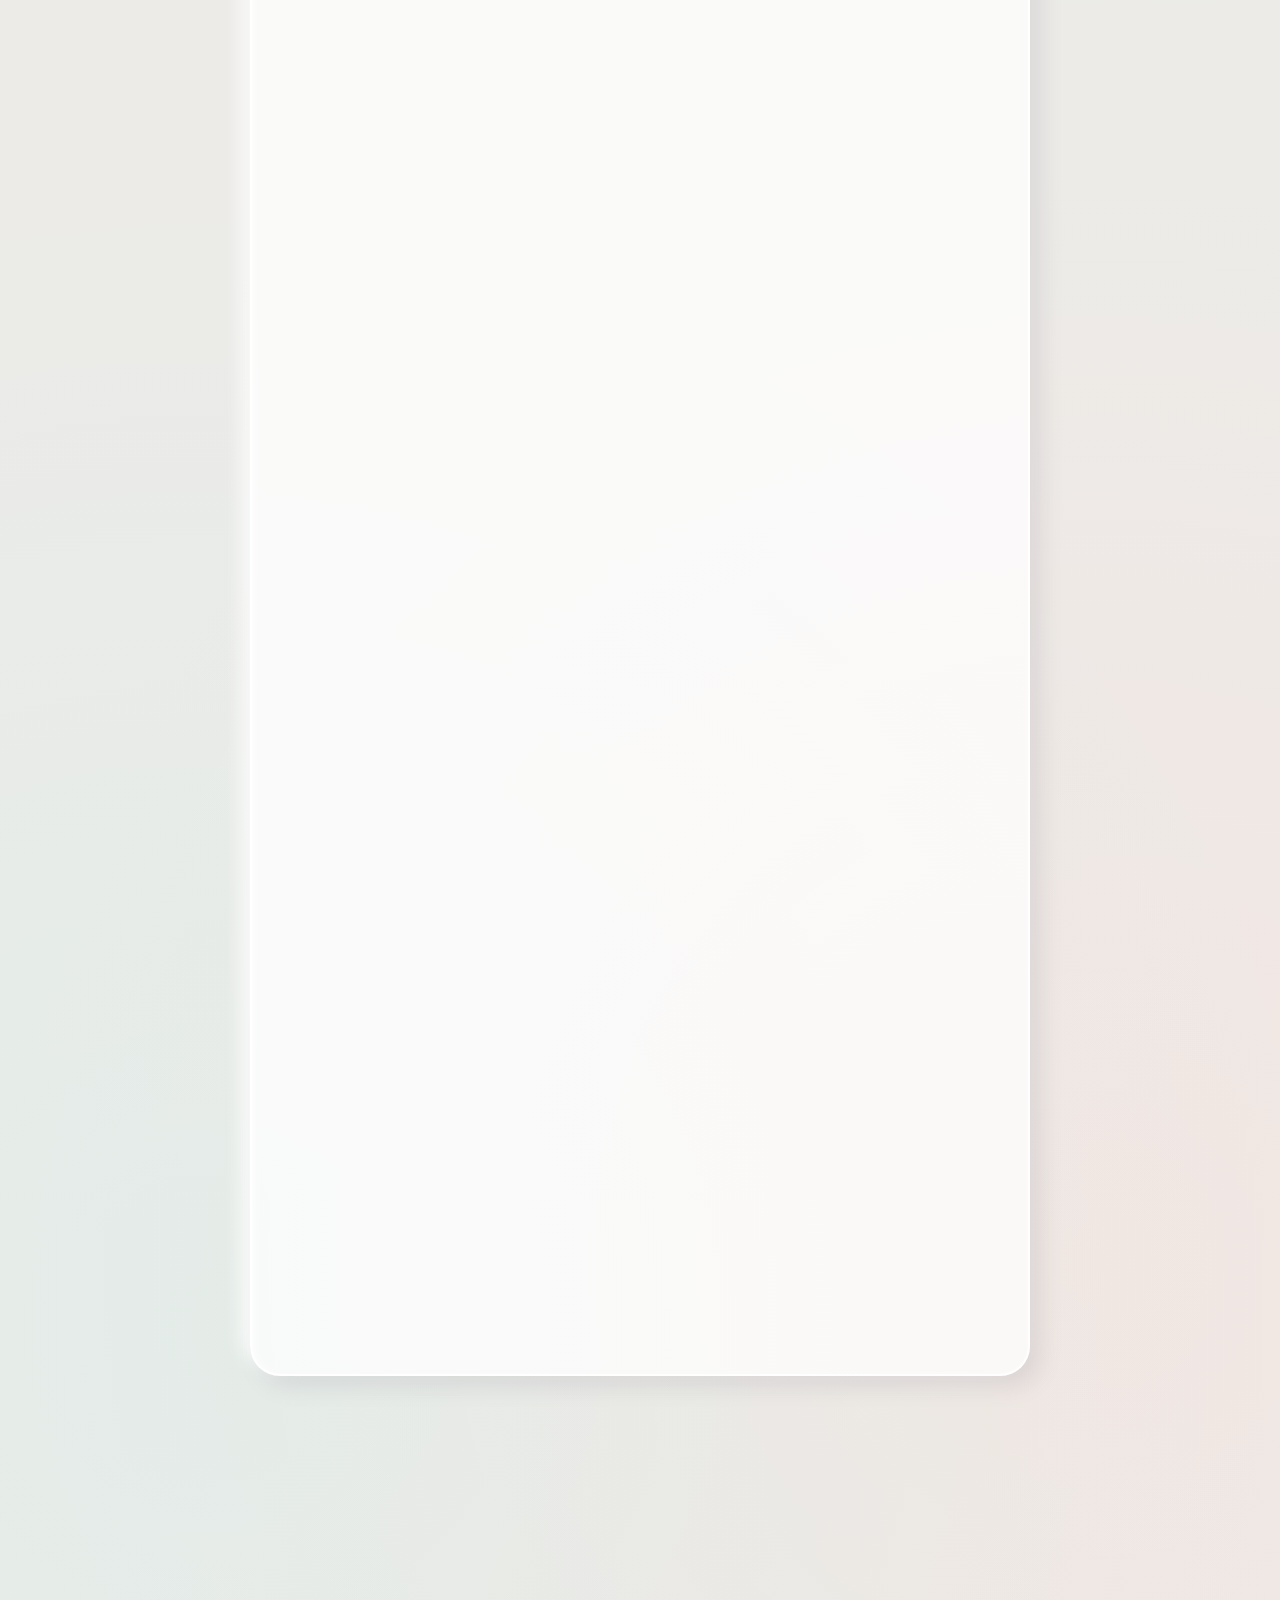
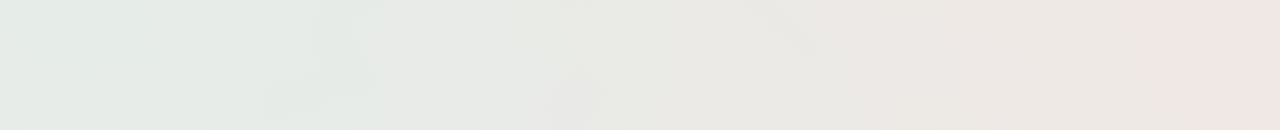
<file: Terms&Condition.html>
<!DOCTYPE html>
<html lang="en">
<head>
    <meta charset="UTF-8">
    <meta name="viewport" content="width=device-width, initial-scale=1.0">
    <title>Terms & Conditions - Ali Tailor</title>
    <link rel="icon" type="image/png" href="https://alitailor.top/icon.png">
    <meta name="robots" content="index, follow">
    <link rel="canonical" href="https://alitailor.top/Terms&amp;Condition.html">
<link rel="stylesheet" href="styles.css">
    <meta property="og:type" content="website">
    <meta property="og:site_name" content="Ali Tailor">
    <meta property="og:title" content="Terms & Conditions - Ali Tailor">
    <meta property="og:description" content="The terms and conditions for using the Ali Tailor application.">
    <meta property="og:url" content="https://alitailor.top/Terms%26Condition.html">
    <meta property="og:image" content="https://alitailor.top/icon.png">
    <meta name="twitter:card" content="summary_large_image">
    <meta name="twitter:title" content="Terms & Conditions - Ali Tailor">
    <meta name="twitter:description" content="The terms and conditions for using the Ali Tailor application.">
    <script type="application/ld+json">{"@context": "https://schema.org", "@type": "SoftwareApplication", "name": "Ali Tailor", "applicationCategory": "BusinessApplication", "operatingSystem": "Android", "description": "Digital book for tailors — measurements, orders, credits, backups and PDFs.", "url": "https://play.google.com/store/apps/details?id=com.ali.tailor", "offers": {"@type": "Offer", "price": "0", "priceCurrency": "USD"}}</script>
</head>
<body class="page-doc">
<header class="site-header">
    <div class="nav-wrap">
        <a class="brand" href="https://alitailor.top/">Ali<span>Tailor</span></a>
        <button class="nav-toggle" id="navToggle" type="button" aria-label="Open menu" aria-expanded="false" aria-controls="siteNav">
            <span></span><span></span><span></span>
        </button>
        <nav class="site-nav" id="siteNav" aria-label="Main navigation">
            <a href="https://alitailor.top/">Home</a>
            <a href="https://alitailor.top/AboutUs.html">About</a>
            <a href="https://alitailor.top/FAQ.html">FAQ</a>
            <a href="https://alitailor.top/ContactUs.html">Contact</a>
            <a href="https://alitailor.top/PrivacyPolicy.html">Privacy</a>
            <a href="https://alitailor.top/Terms&amp;Condition.html">Terms</a>
            <a href="https://alitailor.top/DeleteAccount.html">Delete Account</a>
            <a class="nav-download" href="https://play.google.com/store/apps/details?id=com.ali.tailor" target="_blank" rel="noopener">Download</a>
        </nav>
    </div>
</header>

<div class="page-wrap">

    <div class="header-banner">
        <div class="badge-icon">📜</div>
        <h1>Terms &amp; Conditions</h1>
        <div class="subtitle">Ali Tailor Application</div>
        <div class="effective-date">Effective Date: 05/11/2026</div>
    </div>

    <div class="card">
        <p class="intro">
            <strong>Welcome to Ali Tailor.</strong> By using this application, you agree to the following
            terms and conditions. Please read them carefully before using the app.
        </p>

        <div class="section">
            <div class="num-badge">1</div>
            <div class="section-body">
                <h2>App Usage</h2>
                <p>This application is designed for tailors to manage customer records, orders, measurements, credits, and collections. You are responsible for the data you enter into the app.</p>
                <p>Ali Tailor may only be used by individuals who are 18 years of age or older. We do not knowingly collect personal information from children under the age of 13.</p>
            </div>
        </div>

        <div class="section">
            <div class="num-badge">2</div>
            <div class="section-body">
                <h2>Intellectual Property</h2>
                <p>All copyright, trademarks, and intellectual property rights of the Ali Tailor app are reserved by us. You may not copy, reproduce, or modify this app or any part of it.</p>
            </div>
        </div>

        <div class="section">
            <div class="num-badge">3</div>
            <div class="section-body">
                <h2>Prohibited Uses</h2>
                <p>You may not:</p>
                <ul class="clean-list">
                    <li>Enter false or fraudulent data into the app</li>
                    <li>Attempt to access or tamper with other users' data</li>
                    <li>Use tools or methods that may harm the app</li>
                    <li>Use the app for any unlawful purpose</li>
                </ul>
            </div>
        </div>

        <div class="section">
            <div class="num-badge">4</div>
            <div class="section-body">
                <h2>Subscriptions &amp; Purchases</h2>
                <p>Ali Tailor offers in-app purchases including:</p>
                <ul class="clean-list">
                    <li>Measurement packages (one-time purchases to increase measurement limits)</li>
                    <li>Premium subscriptions (monthly, quarterly, half-yearly, yearly)</li>
                </ul>
                <p><strong>Premium subscription benefits:</strong></p>
                <p>While your subscription is active, <strong>all advertisements are removed</strong> from the app. This includes native ads, banner ads, app open ads and rewarded ads. There is also no limit on PDF generation.</p>
                <p>If your subscription expires or is cancelled, advertisements will return automatically. AdMob data collection applies <strong>only to free users</strong> &mdash; no advertising data is collected from you while your subscription is active.</p>
                <p>All payments are processed through Google Play Store. Prices may vary by region.</p>
            </div>
        </div>

        <div class="section">
            <div class="num-badge">5</div>
            <div class="section-body">
                <h2>Refund Policy</h2>
                <p>All refunds are handled by Google Play Store. If you encounter any issues with a purchase, please contact us at <a class="link" href="mailto:alitailorapp@gmail.com">alitailorapp@gmail.com</a> within 3 days of purchase. We will do our best to resolve the issue.</p>
            </div>
        </div>

        <div class="section">
            <div class="num-badge">6</div>
            <div class="section-body">
                <h2>Google Drive Backup &amp; Data Loss</h2>
                <p>If you use the Google Drive backup feature, your data will be stored on your personal Google Drive account. Ali Tailor is not responsible for any data loss that may occur due to:</p>
                <ul class="clean-list">
                    <li>Google Drive account issues</li>
                    <li>Backup file corruption</li>
                    <li>User error during backup or restore</li>
                    <li>Changes in Google Drive API</li>
                </ul>

                <div class="note-box">
                    <div class="note-title">📌 Note – Backup Scope</div>
                    <p>When you create a backup, the following data is included:</p>
                    <div class="include-exclude">
                        <div class="data-col included">
                            <h4>✓ Included</h4>
                            <ul class="mini-list">
                                <li>Customer measurements</li>
                                <li>Credit list</li>
                                <li>Orders (Pending, Working, Completed)</li>
                                <li>Registration form edits</li>
                                <li>Complete app settings</li>
                            </ul>
                        </div>
                        <div class="data-col excluded">
                            <h4>✕ Not included</h4>
                            <ul class="mini-list">
                                <li>Delivery orders</li>
                                <li>Credit collections</li>
                            </ul>
                        </div>
                    </div>
                </div>
            </div>
        </div>

        <div class="section">
            <div class="num-badge">7</div>
            <div class="section-body">
                <h2>User Data Responsibility</h2>
                <p>You are solely responsible for maintaining backups of your data. We strongly recommend using the backup feature regularly.</p>
            </div>
        </div>

        <div class="section">
            <div class="num-badge">8</div>
            <div class="section-body">
                <h2>Limitation of Liability</h2>
                <p>Ali Tailor is not liable for any data loss, corruption, or misuse. We only provide the basic features of the app. Our maximum liability is limited to the amount of your last payment.</p>
            </div>
        </div>

        <div class="section">
            <div class="num-badge">9</div>
            <div class="section-body">
                <h2>App Permissions</h2>
                <p>Ali Tailor uses the following permissions:</p>
                <ul class="clean-list">
                <li><strong>Notifications:</strong> For order and backup reminders</li>
                    <li><strong>Internet:</strong> For Google Drive backup and advertisements</li>
                    <li><strong>Google Account:</strong> To sign in for cloud backup</li>
                </ul>
                <p>For more details, please refer to our Privacy Policy.</p>
            </div>
        </div>

        <div class="section">
            <div class="num-badge">10</div>
            <div class="section-body">
                <h2>Changes to Terms</h2>
                <p>We may update these terms from time to time. Continued use of the app after changes constitutes acceptance of the new terms.</p>
            </div>
        </div>

        <div class="section">
            <div class="num-badge">11</div>
            <div class="section-body">
                <h2>Governing Law</h2>
                <p>These terms shall be governed by the laws of Pakistan. In the event of any dispute, the courts of Islamabad (Pakistan) shall have exclusive jurisdiction.</p>
            </div>
        </div>

        <div class="section">
            <div class="num-badge">12</div>
            <div class="section-body">
                <h2>Contact</h2>
                <p>Email: <a class="link" href="mailto:alitailorapp@gmail.com">alitailorapp@gmail.com</a></p>
            </div>
        </div>
    </div>

    <div class="contact-card">
        <p>Have any questions?</p>
        <h3>Contact Ali Tailor Support</h3>
        <a href="mailto:alitailorapp@gmail.com">✉️ alitailorapp@gmail.com</a>
    </div>

</div>

<a class="sticky-cta" href="https://play.google.com/store/apps/details?id=com.ali.tailor" target="_blank" rel="noopener">&#9654; Download</a>
<button class="back-to-top" id="backToTop" type="button" aria-label="Back to top">&#8593;</button>
<footer class="site-footer">
    <div class="footer-links">
        <a href="https://alitailor.top/PrivacyPolicy.html">Privacy Policy</a>
        <a href="https://alitailor.top/Terms&amp;Condition.html">Terms &amp; Conditions</a>
        <a href="https://alitailor.top/DeleteAccount.html">Delete Account</a>
    </div>
    <p>&copy; <span class="year"></span> Ali Tailor. All rights reserved.</p>
</footer>
<script src="script.js"></script>
</body>
</html>
</file>
<file: styles.css>
/* ============================================================
   Ali Tailor — "Calm & Cozy" + Claymorphism theme
   Approved 24 Nov 2026. Shared by every page.
   ============================================================ */

:root {
    /* only 3 theme colours + black text */
    --orange: #FFDCD6;  /* pastel coral */
    --green:  #D6EFEA;  /* soft mint */
    --blue:   #D6EFEA;
    --purple: #FFDCD6;
    --coral:  #FFDCD6;
    --yellow: #D6EFEA;
    --mint:   #D6EFEA;
    --pink:   #FFDCD6;
    /* neutrals */
    --cream:  #ECEBE8;  /* light grey background */
    --ink:    #000000;
    --muted:  #000000;
    --line:   #ECEBE8;
    --link:   #000000;
}

* { margin: 0; padding: 0; box-sizing: border-box; }
html { scroll-behavior: smooth; }

body {
    font-family: 'Segoe UI', Tahoma, Geneva, Verdana, sans-serif;
    color: var(--ink);
    line-height: 1.6;
    min-height: 100vh;
    background:
        radial-gradient(circle at 12% 8%,  rgba(255,220,214,.38), transparent 34%),
        radial-gradient(circle at 88% 16%, rgba(214,239,234,.42), transparent 36%),
        radial-gradient(circle at 16% 88%, rgba(214,239,234,.38), transparent 36%),
        radial-gradient(circle at 86% 86%, rgba(255,220,214,.32), transparent 36%),
        var(--cream);
}

/* ---------- the clay recipe ---------- */
.clay {
    background: var(--cream);
    border: 2px solid rgba(255,255,255,.78);
    border-radius: 30px;
    box-shadow:
        10px 10px 22px rgba(120,110,130,.16),
        -9px -9px 20px rgba(255,255,255,.95),
        inset 2px 2px 5px rgba(255,255,255,.70),
        inset -4px -4px 10px rgba(120,110,130,.07);
}

/* no blue tap/focus ring anywhere — soft neutral keyboard ring only */
a:focus, button:focus { outline: none; -webkit-tap-highlight-color: transparent; }
a:focus-visible, button:focus-visible {
    outline: 2px solid rgba(120,110,130,.35);
    outline-offset: 4px;
}

/* ============================================================
   Document pages (About, Contact, Privacy, Terms, Delete)
   ============================================================ */
.page-doc { padding: 24px 16px; }
.page-wrap { max-width: 780px; margin: 0 auto; }

.header-banner {
    position: relative;
    overflow: hidden;
    text-align: center;
    padding: 38px 30px;
    color: var(--ink);
    border: 2px solid rgba(255,255,255,.85);
    border-radius: 30px;
    background: linear-gradient(135deg, var(--orange) 0%, var(--pink) 55%, var(--purple) 100%);
    box-shadow:
        10px 10px 22px rgba(120,110,130,.16),
        -9px -9px 20px rgba(255,255,255,.95),
        inset 2px 2px 6px rgba(255,255,255,.70);
}
.header-banner::before,
.header-banner::after {
    content: "";
    position: absolute;
    border-radius: 50%;
    background: rgba(255,255,255,.35);
}
.header-banner::before { top: -60px; right: -60px; width: 180px; height: 180px; }
.header-banner::after  { bottom: -45px; left: -45px; width: 130px; height: 130px; }

.badge-icon {
    width: 62px; height: 62px;
    margin: 0 auto 16px;
    display: flex; align-items: center; justify-content: center;
    font-size: 30px;
    border: 2px solid rgba(255,255,255,.85);
    border-radius: 20px;
    background: rgba(255,255,255,.62);
    box-shadow: 5px 5px 12px rgba(120,110,130,.14), inset 2px 2px 4px rgba(255,255,255,.8);
}
.header-banner h1 { font-size: 26px; font-weight: 700; letter-spacing: .3px; margin-bottom: 8px; }
.header-banner .subtitle,
.header-banner .effective-date { font-size: 14px; color: #000000; }

.dates { display: flex; justify-content: center; gap: 10px; flex-wrap: wrap; margin-top: 16px; }
.date-chip, .effective-date {
    display: inline-block;
    padding: 7px 16px;
    border-radius: 999px;
    font-size: 13px; font-weight: 500;
    background: rgba(255,255,255,.62);
    border: 2px solid rgba(255,255,255,.8);
    box-shadow: 4px 4px 10px rgba(120,110,130,.12);
}
.header-banner .effective-date { margin-top: 16px; }

.card {
    margin-top: 22px;
    padding: 26px 28px;
    background: rgba(255,255,255,.74);
    border: 2px solid rgba(255,255,255,.85);
    border-radius: 30px;
    box-shadow:
        10px 10px 22px rgba(120,110,130,.16),
        -8px -8px 18px rgba(255,255,255,.9),
        inset 2px 2px 5px rgba(255,255,255,.7);
}

.intro { font-size: 15.5px; line-height: 1.75; color: #000000; }
.intro strong { color: var(--link); font-weight: 600; }

.section { display: flex; gap: 16px; margin-top: 30px; }
.section:first-of-type { margin-top: 26px; }

.num-badge {
    flex-shrink: 0;
    width: 40px; height: 40px;
    border-radius: 14px;
    display: flex; align-items: center; justify-content: center;
    font-size: 16px; font-weight: 700; color: var(--ink);
    background: var(--orange);
    border: 2px solid rgba(255,255,255,.8);
    box-shadow: 4px 4px 10px rgba(120,110,130,.14), inset 2px 2px 4px rgba(255,255,255,.7);
    margin-top: 2px;
}
.section:nth-of-type(3n+2) .num-badge { background: var(--green); }
.section:nth-of-type(3n+3) .num-badge { background: var(--blue); }
.section:nth-of-type(4n)   .num-badge { background: var(--purple); }

.section-body { flex: 1; }
.section-body h2 { font-size: 18px; font-weight: 700; color: var(--ink); margin-bottom: 10px; }
.section-body p  { font-size: 15px; line-height: 1.75; color: #000000; margin-bottom: 10px; }
.section-body p:last-child { margin-bottom: 0; }

ul.clean-list { list-style: none; margin: 6px 0 4px; }
ul.clean-list li {
    position: relative;
    padding-left: 26px;
    margin-bottom: 8px;
    font-size: 15px; line-height: 1.65; color: #000000;
}
ul.clean-list li::before {
    content: "✓";
    position: absolute; left: 0; top: 0;
    color: #000000; font-weight: 700; font-size: 14px;
}
ul.clean-list li.sub-list { margin-top: 2px; }
ul.nested { list-style: none; margin-top: 2px; }
ul.nested li { padding-left: 26px; font-size: 14.5px; }
ul.nested li::before { content: "•"; left: 12px; color: #000000; font-size: 16px; }

.note-box, .contact-box {
    border-left: 4px solid #000000;
    border-radius: 20px;
    padding: 16px 18px;
    margin: 14px 0 12px;
    background: linear-gradient(135deg, var(--mint), var(--blue));
    border: 2px solid rgba(255,255,255,.7);
    box-shadow: inset 3px 3px 8px rgba(255,255,255,.7);
}
.note-box .note-title { font-size: 14.5px; font-weight: 700; color: var(--ink); margin-bottom: 8px; }
.note-box p, .contact-box p { color: #000000; }
.contact-box { text-align: center; margin: 22px 0 4px; }
.contact-box .label {
    font-size: 13px; color: var(--muted);
    text-transform: uppercase; letter-spacing: 1px; margin-bottom: 6px;
}
.contact-box a { color: var(--link); font-size: 18px; font-weight: 700; text-decoration: none; word-break: break-all; }
.contact-box a:hover { text-decoration: underline; }

.include-exclude { display: grid; grid-template-columns: 1fr 1fr; gap: 14px; margin-top: 12px; }
.data-col {
    padding: 14px 16px;
    border: 2px solid rgba(255,255,255,.85);
    border-radius: 20px;
    background: rgba(255,255,255,.62);
    box-shadow: 5px 5px 12px rgba(120,110,130,.12), inset 2px 2px 4px rgba(255,255,255,.8);
}
.data-col h4 { font-size: 14px; font-weight: 700; margin-bottom: 8px; display: flex; align-items: center; gap: 6px; }
.data-col.included h4 { color: #000000; }
.data-col.excluded h4 { color: #000000; }
ul.mini-list { list-style: none; }
ul.mini-list li {
    position: relative; padding-left: 20px; margin-bottom: 6px;
    font-size: 14px; color: #000000; line-height: 1.55;
}
ul.mini-list li::before {
    content: ""; position: absolute; left: 0; top: 8px;
    width: 8px; height: 8px; border-radius: 50%; background: currentColor;
}

.info-row { display: flex; gap: 14px; margin-bottom: 16px; }
.info-row:last-child { margin-bottom: 0; }
.info-icon {
    flex-shrink: 0; width: 38px; height: 38px;
    display: flex; align-items: center; justify-content: center;
    font-size: 16px;
    border-radius: 14px;
    background: var(--yellow);
    border: 2px solid rgba(255,255,255,.8);
    box-shadow: 4px 4px 10px rgba(120,110,130,.14);
}
.info-text { flex: 1; font-size: 15px; line-height: 1.7; color: #000000; }
.info-text strong { color: var(--ink); }

a.link { color: var(--link); font-weight: 700; text-decoration: none; word-break: break-all; }
a.link:hover { text-decoration: underline; }

/* ---------- clay buttons + press animation ---------- */
.button-group { display: flex; gap: 12px; justify-content: center; margin: 26px 0 4px; flex-wrap: wrap; }
.btn-secondary, .contact-card a, .download-btn, .links-section .links a {
    outline: none;
    -webkit-tap-highlight-color: transparent;
    transition: transform .12s ease, box-shadow .12s ease, background .2s ease;
    box-shadow:
        7px 7px 15px rgba(120,110,130,.18),
        -6px -6px 14px rgba(255,255,255,.95),
        inset 2px 2px 4px rgba(255,255,255,.6);
}
.btn-secondary:active, .contact-card a:active, .download-btn:active, .links-section .links a:active {
    transform: translateY(5px) scale(.98);
    box-shadow:
        2px 2px 5px rgba(120,110,130,.16),
        inset 5px 5px 11px rgba(120,110,130,.18),
        inset -4px -4px 9px rgba(255,255,255,.85);
}
.btn-secondary {
    flex: 1; min-width: 160px;
    padding: 13px 18px;
    text-align: center; text-decoration: none;
    font-weight: 600; font-size: 14px; color: var(--ink);
    background: var(--cream);
    border: 2px solid rgba(255,255,255,.85);
    border-radius: 999px;
}
.btn-secondary:hover { background: var(--green); }

.contact-card {
    margin-top: 22px; padding: 24px 28px;
    text-align: center; color: var(--ink);
    border: 2px solid rgba(255,255,255,.85);
    border-radius: 30px;
    background: linear-gradient(135deg, var(--blue), var(--purple));
    box-shadow: 10px 10px 22px rgba(120,110,130,.16), inset 2px 2px 6px rgba(255,255,255,.7);
}
.contact-card p { font-size: 15px; margin-bottom: 6px; color: #000000; }
.contact-card h3 { font-size: 19px; font-weight: 700; margin-bottom: 10px; }
.contact-card a {
    display: inline-block; margin-top: 8px;
    padding: 10px 22px;
    background: var(--cream); color: var(--ink);
    border: 2px solid rgba(255,255,255,.85);
    border-radius: 999px;
    font-weight: 700; font-size: 15px; text-decoration: none;
}

/* ============================================================
   Home page
   ============================================================ */
.page-home .topbar {
    position: sticky; top: 0; z-index: 100;
    display: flex; align-items: center; justify-content: space-between;
    padding: 14px 30px;
    background: rgba(255,255,255,.82);
    -webkit-backdrop-filter: blur(10px); backdrop-filter: blur(10px);
    border-bottom: 2px solid rgba(255,255,255,.9);
    box-shadow: 0 6px 18px rgba(120,110,130,.12);
}
.page-home .logo { font-size: 24px; font-weight: 700; letter-spacing: 1px; }
.page-home .logo a { color: var(--ink); text-decoration: none; }
.page-home .logo span { color: #000000; }

.page-home .hero {
    position: relative; overflow: hidden;
    display: flex; align-items: center; gap: 36px;
    max-width: 1060px; margin: 0 auto; text-align: left;
    padding: 38px 30px;
    border-bottom: 2px solid rgba(255,255,255,.7);
    background: linear-gradient(135deg, var(--orange), var(--pink) 55%, var(--purple));
}
.page-home .hero::before {
    content: ""; position: absolute;
    top: -80px; right: -80px; width: 240px; height: 240px;
    border-radius: 50%; background: rgba(255,255,255,.3);
}
.page-home .hero h1 { font-size: 38px; margin-bottom: 12px; }
.page-home .hero p { font-size: 16px; max-width: 460px; margin: 0 0 16px; color: #000000; }
.download-btn {
    display: inline-block;
    padding: 15px 35px;
    background: var(--cream); color: var(--ink);
    border: 2px solid rgba(255,255,255,.9);
    border-radius: 999px;
    font-size: 18px; font-weight: 700; text-decoration: none;
}
.download-btn:hover { background: var(--orange); }

.page-home .features { max-width: 900px; margin: 50px auto; padding: 0 20px; }
.page-home .features h2 { text-align: center; font-size: 30px; margin-bottom: 30px; }
.cards { display: grid; grid-template-columns: repeat(auto-fit, minmax(240px,1fr)); gap: 24px; }
.page-home .card {
    padding: 25px 20px; text-align: center;
    background: rgba(255,255,255,.76);
    border: 2px solid rgba(255,255,255,.85);
    border-radius: 30px;
    box-shadow: 10px 10px 22px rgba(120,110,130,.16), -8px -8px 18px rgba(255,255,255,.9);
    transition: transform .2s ease, box-shadow .2s ease;
}
.page-home .card:hover { transform: translateY(-4px); }
.page-home .card .icon {
    width: 68px; height: 68px; margin: 0 auto 14px;
    display: flex; align-items: center; justify-content: center;
    font-size: 32px;
    border-radius: 22px;
    border: 2px solid rgba(255,255,255,.85);
    box-shadow: 5px 5px 12px rgba(120,110,130,.14), inset 2px 2px 4px rgba(255,255,255,.75);
    background: var(--orange);
}
.page-home .card:nth-child(2) .icon { background: var(--green); }
.page-home .card:nth-child(3) .icon { background: var(--blue); }
.page-home .card:nth-child(4) .icon { background: var(--purple); }
.page-home .card:nth-child(5) .icon { background: var(--coral); }
.page-home .card:nth-child(6) .icon { background: var(--yellow); }
.page-home .card h3 { font-size: 18px; margin-bottom: 8px; }
.page-home .card p { font-size: 14px; color: var(--muted); }

.links-section {
    text-align: center; padding: 40px 20px;
    background: rgba(255,255,255,.55);
    border-top: 2px solid rgba(255,255,255,.8);
}
.links-section h2 { font-size: 26px; margin-bottom: 25px; }
.links-section .links { display: flex; flex-wrap: wrap; justify-content: center; gap: 15px; }
.links-section .links a {
    padding: 12px 24px;
    color: var(--ink); font-weight: 600; text-decoration: none;
    background: var(--cream);
    border: 2px solid rgba(255,255,255,.85);
    border-radius: 999px;
}
.links-section .links a:nth-child(1) { background: var(--orange); }
.links-section .links a:nth-child(2) { background: var(--green); }
.links-section .links a:nth-child(3) { background: var(--blue); }
.links-section .links a:nth-child(4) { background: var(--purple); }
.links-section .links a:nth-child(5) { background: var(--coral); }
.links-section .links a:hover { background: var(--pink); }

.page-home .footer {
    text-align: center; padding: 18px 20px;
    font-size: 14px; color: var(--muted);
    background: rgba(255,255,255,.7);
    border-top: 2px solid rgba(255,255,255,.9);
}

/* ---------- responsive ---------- */
@media (max-width: 600px) {
    .page-home .hero h1 { font-size: 30px; }
    .page-home .hero { padding: 50px 18px; }
    .page-home .topbar { flex-direction: column; gap: 6px; text-align: center; }
    .page-doc { padding: 18px 12px; }
    .header-banner { padding: 30px 20px; }
    .card { padding: 20px 18px; }
    .include-exclude { grid-template-columns: 1fr; }
}

/* ============================================================
   Testimonials — coverflow review slider
   ============================================================ */
.testimonials {
    text-align: center;
    padding: 56px 20px;
    background: rgba(255,255,255,.48);
    border-top: 2px solid rgba(255,255,255,.85);
}
.testimonials h2 { font-size: 30px; margin-bottom: 6px; }
.testimonials .section-sub { font-size: 14px; color: var(--muted); margin-bottom: 28px; }

.review-stage {
    position: relative;
    max-width: 1000px;
    height: 330px;
    margin: 0 auto;
    overflow: hidden;
}

/* faint, blurred stack behind the centre card */
.review-bg { position: absolute; inset: 0; pointer-events: none; }
.review-bg::before, .review-bg::after {
    content: "";
    position: absolute;
    left: 50%; top: 50%;
    width: min(520px, 78vw); height: 185px;
    border-radius: 28px;
    filter: blur(12px);
}
.review-bg::before {
    transform: translate(-50%, -52%) scale(.98);
    background: rgba(216,234,251,.42);
}
.review-bg::after {
    transform: translate(-50%, -45%) scale(.88) rotate(-3deg);
    background: rgba(232,226,247,.42);
}

.review-track { position: absolute; inset: 0; }

.review-card {
    position: absolute;
    left: 50%; top: 50%;
    width: min(540px, 82vw);
    padding: 26px 30px;
    text-align: center;
    cursor: pointer;
    background: var(--card-color, var(--cream));
    border: 2px solid rgba(255,255,255,.85);
    border-radius: 30px;
    box-shadow:
        12px 12px 26px rgba(120,110,130,.18),
        -9px -9px 20px rgba(255,255,255,.95),
        inset 2px 2px 6px rgba(255,255,255,.75);
    transition: transform .35s ease-out, opacity .35s ease-out;
    will-change: transform, opacity;
}
.review-card.is-center {
    transform: translate3d(-50%, -50%, 0) scale(1);
    opacity: 1; z-index: 30;
}
.review-card.is-left {
    transform: translate3d(-125%, -50%, 0) scale(.78);
    opacity: .5; z-index: 20;
}
.review-card.is-right {
    transform: translate3d(25%, -50%, 0) scale(.78);
    opacity: .5; z-index: 20;
}
.review-card.is-far-left {
    transform: translate3d(-175%, -50%, 0) scale(.58);
    opacity: .22; z-index: 10;
}
.review-card.is-far-right {
    transform: translate3d(75%, -50%, 0) scale(.58);
    opacity: .22; z-index: 10;
}
.review-card.is-bg {
    transform: translate3d(-50%, -47%, 0) scale(.9);
    opacity: .12; z-index: 1;
}

.review-stars {
    color: #000000;
    font-size: 18px;
    letter-spacing: 3px;
    margin-bottom: 10px;
}
.review-text { font-size: 15px; line-height: 1.7; color: #000000; }
.review-meta { margin-top: 14px; display: flex; flex-direction: column; gap: 2px; }
.review-meta strong { font-size: 15px; color: var(--ink); }
.review-meta span { font-size: 12px; color: var(--muted); }

.review-arrow {
    position: absolute; top: 50%;
    transform: translateY(-50%);
    z-index: 40;
    width: 44px; height: 44px;
    border: 2px solid rgba(255,255,255,.85);
    border-radius: 999px;
    background: var(--cream);
    color: var(--ink);
    font-size: 18px;
    cursor: pointer;
    outline: none;
    -webkit-tap-highlight-color: transparent;
    box-shadow: 6px 6px 14px rgba(120,110,130,.18), -5px -5px 12px rgba(255,255,255,.95);
    transition: transform .12s ease, box-shadow .12s ease, background .2s ease;
}
.review-arrow:hover { background: var(--orange); }
.review-arrow:active {
    transform: translateY(calc(-50% + 4px)) scale(.96);
    box-shadow: inset 4px 4px 9px rgba(120,110,130,.18), inset -3px -3px 7px rgba(255,255,255,.85);
}
.review-prev { left: 0; }
.review-next { right: 0; }

.review-dots { display: flex; justify-content: center; gap: 8px; margin-top: 10px; }
.review-dot {
    width: 10px; height: 10px;
    padding: 0;
    border: 2px solid rgba(255,255,255,.85);
    border-radius: 999px;
    background: rgba(255,255,255,.75);
    cursor: pointer;
    box-shadow: 2px 2px 5px rgba(120,110,130,.14);
    transition: width .2s ease, background .2s ease;
}
.review-dot.is-active { width: 28px; background: var(--orange); }

@media (max-width: 600px) {
    .review-stage { height: 380px; }
    .review-card { padding: 16px 14px; width: min(540px, 70vw); }
    .review-text { font-size: 14px; }
    .review-arrow { width: 26px; height: 26px; font-size: 12px; border-width: 1px; }
    .review-prev { left: 0; }
    .review-next { right: 0; }
}

@media (prefers-reduced-motion: reduce) {
    .review-card { transition: none; }
}

/* ============================================================
   Site-wide navigation, footer, sticky CTA, back-to-top
   ============================================================ */
.site-header {
    position: sticky; top: 0; z-index: 100;
    background: rgba(255,255,255,.85);
    -webkit-backdrop-filter: blur(10px); backdrop-filter: blur(10px);
    border-bottom: 2px solid rgba(255,255,255,.9);
    box-shadow: 0 6px 18px rgba(120,110,130,.12);
}
.nav-wrap {
    position: relative;
    max-width: 1060px; margin: 0 auto;
    padding: 12px 20px;
    display: flex; align-items: center; justify-content: space-between; gap: 14px;
}
.brand { font-size: 22px; font-weight: 700; letter-spacing: .5px; color: var(--ink); text-decoration: none; white-space: nowrap; }
.brand span { color: #000000; }

.site-nav { display: flex; align-items: center; gap: 6px; flex-wrap: wrap; }
.site-nav a {
    padding: 8px 13px;
    font-size: 14px; font-weight: 600; color: var(--ink); text-decoration: none;
    border: 2px solid transparent; border-radius: 999px;
    outline: none; -webkit-tap-highlight-color: transparent;
    transition: background .2s ease, box-shadow .2s ease, transform .12s ease;
}
.site-nav a:hover { background: rgba(255,255,255,.75); border-color: #fff; box-shadow: 3px 3px 8px rgba(120,110,130,.14); }
.site-nav a:active { transform: translateY(3px) scale(.98); box-shadow: inset 4px 4px 9px rgba(120,110,130,.18); }
.site-nav a.is-active {
    background: transparent; border-color: transparent; box-shadow: none;
    font-weight: 800; text-decoration: underline; text-underline-offset: 4px;
}
.site-nav a.nav-download {
    background: var(--green); border-color: #fff;
    box-shadow: 4px 4px 10px rgba(120,110,130,.16), inset 2px 2px 4px rgba(255,255,255,.7);
}
.site-nav a:focus-visible { outline: 2px solid rgba(120,110,130,.35); outline-offset: 3px; }

.nav-toggle {
    display: none;
    width: 44px; height: 44px;
    flex-direction: column; align-items: center; justify-content: center; gap: 5px;
    border: 2px solid rgba(255,255,255,.85); border-radius: 16px;
    background: var(--cream); cursor: pointer;
    outline: none; -webkit-tap-highlight-color: transparent;
    box-shadow: 5px 5px 12px rgba(120,110,130,.14);
}
.nav-toggle span { display: block; width: 20px; height: 2px; border-radius: 2px; background: var(--ink); }
.nav-toggle:active { transform: translateY(3px) scale(.97); box-shadow: inset 4px 4px 8px rgba(120,110,130,.18); }
.nav-toggle:focus-visible { outline: 2px solid rgba(120,110,130,.35); outline-offset: 3px; }

@media (max-width: 900px) {
    .nav-wrap { flex-wrap: wrap; }
    .nav-toggle { display: flex; }
    .site-nav {
        display: none;
        position: absolute; top: 100%; left: 0; right: 0;
        flex-direction: column; align-items: stretch; gap: 6px;
        padding: 16px;
        background: rgba(255,255,255,.96);
        border: 2px solid #fff; border-radius: 24px;
        box-shadow: 10px 10px 24px rgba(120,110,130,.18);
        -webkit-backdrop-filter: blur(10px); backdrop-filter: blur(10px);
    }
    .site-nav.is-open { display: flex; }
    .site-nav a { text-align: center; }
    /* mobile already has the floating download button — avoid a duplicate */
    .site-nav .nav-download { display: none; }
}

.site-footer {
    text-align: center; padding: 26px 20px;
    font-size: 14px; color: var(--muted);
    background: rgba(255,255,255,.7);
    border-top: 2px solid rgba(255,255,255,.9);
}
.footer-links { display: flex; flex-wrap: wrap; justify-content: center; gap: 10px; margin-bottom: 14px; }
.footer-links a {
    padding: 7px 15px;
    font-size: 13px; font-weight: 600; color: var(--ink); text-decoration: none;
    background: rgba(255,255,255,.7);
    border: 2px solid rgba(255,255,255,.85);
    border-radius: 999px;
    box-shadow: 3px 3px 8px rgba(120,110,130,.12);
    outline: none; -webkit-tap-highlight-color: transparent;
    transition: transform .12s ease, box-shadow .12s ease, background .2s ease;
}
.footer-links a:hover { background: var(--cream); }
.footer-links a:active { transform: translateY(3px) scale(.98); box-shadow: inset 3px 3px 7px rgba(120,110,130,.16); }
.footer-links a:focus-visible { outline: 2px solid rgba(120,110,130,.35); outline-offset: 3px; }

.sticky-cta {
    display: none;
    position: fixed; right: 16px; bottom: 16px; z-index: 90;
    padding: 12px 20px;
    font-size: 14px; font-weight: 700; color: var(--ink); text-decoration: none;
    background: var(--orange); border: 2px solid rgba(255,255,255,.9); border-radius: 999px;
    box-shadow: 7px 7px 15px rgba(120,110,130,.2);
    outline: none; -webkit-tap-highlight-color: transparent;
}
.sticky-cta:active { transform: translateY(4px) scale(.98); box-shadow: inset 4px 4px 9px rgba(120,110,130,.18); }

.back-to-top {
    display: none;
    position: fixed; left: 16px; bottom: 16px; z-index: 90;
    width: 44px; height: 44px;
    font-size: 18px; color: var(--ink);
    background: var(--cream); border: 2px solid rgba(255,255,255,.9); border-radius: 999px;
    cursor: pointer; outline: none; -webkit-tap-highlight-color: transparent;
    box-shadow: 6px 6px 14px rgba(120,110,130,.18);
    transition: opacity .2s ease, transform .12s ease;
}
.back-to-top.is-visible { display: block; }
.back-to-top:active { transform: translateY(3px) scale(.96); box-shadow: inset 4px 4px 8px rgba(120,110,130,.18); }
@media (max-width: 600px) { .sticky-cta { display: inline-block; } }

/* ============================================================
   FAQ accordion
   ============================================================ */
.faq-list { display: flex; flex-direction: column; gap: 12px; margin-top: 22px; text-align: left; }
.faq-item {
    border: 2px solid rgba(255,255,255,.85); border-radius: 22px;
    background: rgba(255,255,255,.6);
    box-shadow: 5px 5px 12px rgba(120,110,130,.12), inset 2px 2px 4px rgba(255,255,255,.8);
    overflow: hidden;
}
.faq-item:nth-child(3n+2) { background: rgba(216,234,251,.45); }
.faq-item:nth-child(3n+3) { background: rgba(217,239,221,.45); }
.faq-item summary {
    padding: 16px 20px;
    font-size: 15px; font-weight: 700; color: var(--ink);
    cursor: pointer; list-style: none;
    outline: none; -webkit-tap-highlight-color: transparent;
}
.faq-item summary::-webkit-details-marker { display: none; }
.faq-item summary::after { content: "+"; float: right; font-size: 18px; color: #000000; }
.faq-item[open] summary::after { content: "−"; }
.faq-item summary:focus-visible { outline: 2px solid rgba(120,110,130,.35); outline-offset: -4px; border-radius: 20px; }
.faq-answer { padding: 0 20px 18px; }
.faq-answer p { font-size: 15px; line-height: 1.7; color: #000000; }

/* ============================================================
   Hero detail — plain feature lines + official-style Play badge
   ============================================================ */
.page-home .hero p { margin: 0 0 16px; }
.hero-points {
    display: flex; flex-direction: column; gap: 7px;
    max-width: 520px; margin: 0 0 20px; text-align: left;
}
.hero-point { font-size: 14px; font-weight: 700; color: #000000; line-height: 1.4; }
.hero-point::before { content: "✓"; margin-right: 9px; font-weight: 800; }

.play-badge {
    display: inline-flex; align-items: center; gap: 10px;
    padding: 10px 20px 10px 14px;
    border: 2px solid #000000; border-radius: 12px;
    background: transparent; color: #000000; text-decoration: none;
    outline: none; -webkit-tap-highlight-color: transparent;
    transition: transform .12s ease;
}
.play-badge:active { transform: translateY(3px) scale(.98); }
.play-badge svg { width: 22px; height: 24px; flex-shrink: 0; }
.play-badge span { display: flex; flex-direction: column; line-height: 1.05; }
.play-badge small { font-size: 9px; letter-spacing: 1.5px; text-transform: uppercase; }
.play-badge b { font-size: 18px; font-weight: 700; }

/* ============================================================
   Scroll Reveal — repeat on scroll, subtle and quick (0.3s)
   ============================================================ */
.has-reveal .reveal {
    opacity: 0;
    transform: translateY(20px);
    transition: opacity .3s ease, transform .3s cubic-bezier(.22,.61,.36,1);
}
.has-reveal .reveal:nth-child(even) { transform: translateX(26px); }
.has-reveal .reveal.is-visible { opacity: 1; transform: none; }
@media (prefers-reduced-motion: reduce) {
    .has-reveal .reveal { opacity: 1 !important; transform: none !important; transition: none !important; }
}

/* ============================================================
   Hero — two columns with a simple one-at-a-time screenshot slider
   ============================================================ */
.hero-copy { flex: 1; min-width: 0; }
.hero-carousel { width: 200px; flex-shrink: 0; }
.hero-carousel-stage {
    position: relative; height: 290px; overflow: hidden;
    border: 2px solid rgba(255,255,255,.85); border-radius: 24px;
    background: var(--green);
    box-shadow: 8px 8px 18px rgba(120,110,130,.16), inset 2px 2px 5px rgba(255,255,255,.7);
}
.hero-shot {
    position: absolute; left: 50%; top: 50%;
    width: 100%; height: 100%; object-fit: cover;
    opacity: 0;
    transition: opacity .4s ease, transform .4s ease-out;
    will-change: opacity, transform;
}
.hero-shot.is-on { opacity: 1; transform: translate3d(-50%, -50%, 0) scale(1); z-index: 10; }
.hero-carousel-nav { display: flex; justify-content: space-between; margin-top: 10px; }
.hero-carousel-nav button {
    width: 28px; height: 28px; border-radius: 999px;
    border: 1.5px solid var(--ink); background: transparent; color: var(--ink);
    font-size: 13px; cursor: pointer; outline: none; -webkit-tap-highlight-color: transparent;
}
.hero-carousel-nav button:active { transform: translateY(2px) scale(.96); }
.hero-carousel-caption { text-align: center; font-size: 11px; font-weight: 700; margin-top: 8px; }

@media (max-width: 600px) {
    .page-home .hero { flex-direction: column; text-align: center; gap: 22px; padding: 30px 18px; }
    .hero-copy { width: 100%; }
    .hero-points { max-width: 420px; margin: 0 auto 20px; text-align: left; }
    .hero-carousel { width: 190px; }
    .hero-carousel-stage { height: 270px; }
}
</file>
